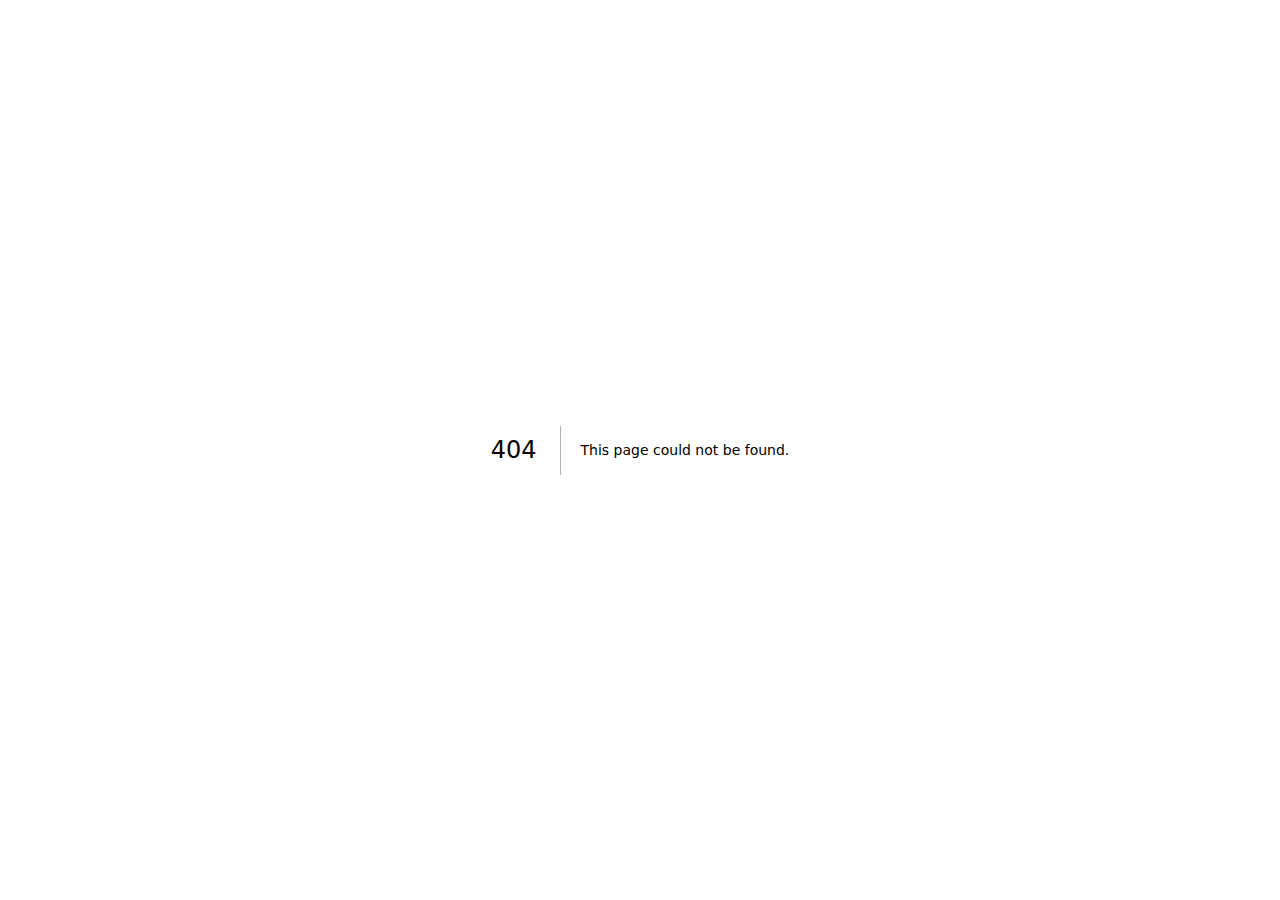
<file: 404/index.html>
<!DOCTYPE html><!--IYLk5XPyIXV2vOIdTLOIY--><html lang="en"><head><meta charSet="utf-8"/><meta name="viewport" content="width=device-width, initial-scale=1"/><link rel="stylesheet" href="/_next/static/chunks/13e383cd194f2743.css" data-precedence="next"/><link rel="preload" as="script" fetchPriority="low" href="/_next/static/chunks/15c00c3be9e2d542.js"/><script src="/_next/static/chunks/b5851092548c038a.js" async=""></script><script src="/_next/static/chunks/59df0a4da9ce0079.js" async=""></script><script src="/_next/static/chunks/turbopack-5de59c33527f1d55.js" async=""></script><script src="/_next/static/chunks/33074d3ff5d0cd2d.js" async=""></script><script src="/_next/static/chunks/c4d90098b4abc498.js" async=""></script><meta name="robots" content="noindex"/><meta name="next-size-adjust" content=""/><title>404: This page could not be found.</title><title>George DiNicola | Software Engineer</title><meta name="description" content="Personal portfolio and software engineering work."/><meta property="og:title" content="George DiNicola | Software Engineer"/><meta property="og:description" content="Personal portfolio and software engineering work."/><meta property="og:url" content="https://georgedinicola.github.io/"/><meta property="og:site_name" content="George DiNicola Portfolio"/><meta property="og:image" content="https://georgedinicola.github.io/me.jpg"/><meta property="og:image:width" content="500"/><meta property="og:image:height" content="500"/><meta property="og:image:alt" content="George DiNicola"/><meta property="og:type" content="website"/><meta name="twitter:card" content="summary"/><meta name="twitter:title" content="George DiNicola | Software Engineer"/><meta name="twitter:description" content="Personal portfolio and software engineering work."/><meta name="twitter:image" content="https://georgedinicola.github.io/me.jpg"/><link rel="icon" href="/favicon.ico?favicon.75d440a0.ico" sizes="1024x1024" type="image/x-icon"/><script src="/_next/static/chunks/a6dad97d9634a72d.js" noModule=""></script></head><body class="geist_a71539c9-module__T19VSG__variable geist_mono_8d43a2aa-module__8Li5zG__variable antialiased"><div hidden=""><!--$--><!--/$--></div><script>
(() => {
  try {
    const storedTheme = localStorage.getItem("theme");
    const legacyStoredThemePreference = localStorage.getItem("theme-preference");
    const resolvedTheme =
      storedTheme === "light" || storedTheme === "dark"
        ? storedTheme
        : legacyStoredThemePreference === "light" ||
            legacyStoredThemePreference === "dark"
          ? legacyStoredThemePreference
          : window.matchMedia("(prefers-color-scheme: dark)").matches
            ? "dark"
            : "light";
    document.documentElement.dataset.theme = resolvedTheme;
    document.documentElement.style.colorScheme = resolvedTheme;
  } catch {}
})();
</script><div style="font-family:system-ui,&quot;Segoe UI&quot;,Roboto,Helvetica,Arial,sans-serif,&quot;Apple Color Emoji&quot;,&quot;Segoe UI Emoji&quot;;height:100vh;text-align:center;display:flex;flex-direction:column;align-items:center;justify-content:center"><div><style>body{color:#000;background:#fff;margin:0}.next-error-h1{border-right:1px solid rgba(0,0,0,.3)}@media (prefers-color-scheme:dark){body{color:#fff;background:#000}.next-error-h1{border-right:1px solid rgba(255,255,255,.3)}}</style><h1 class="next-error-h1" style="display:inline-block;margin:0 20px 0 0;padding:0 23px 0 0;font-size:24px;font-weight:500;vertical-align:top;line-height:49px">404</h1><div style="display:inline-block"><h2 style="font-size:14px;font-weight:400;line-height:49px;margin:0">This page could not be found.</h2></div></div></div><!--$--><!--/$--><script src="/_next/static/chunks/15c00c3be9e2d542.js" id="_R_" async=""></script><script>(self.__next_f=self.__next_f||[]).push([0])</script><script>self.__next_f.push([1,"1:\"$Sreact.fragment\"\n2:I[3097,[\"/_next/static/chunks/33074d3ff5d0cd2d.js\",\"/_next/static/chunks/c4d90098b4abc498.js\"],\"default\"]\n3:I[99299,[\"/_next/static/chunks/33074d3ff5d0cd2d.js\",\"/_next/static/chunks/c4d90098b4abc498.js\"],\"default\"]\n4:I[36345,[\"/_next/static/chunks/33074d3ff5d0cd2d.js\",\"/_next/static/chunks/c4d90098b4abc498.js\"],\"OutletBoundary\"]\n5:\"$Sreact.suspense\"\n7:I[36345,[\"/_next/static/chunks/33074d3ff5d0cd2d.js\",\"/_next/static/chunks/c4d90098b4abc498.js\"],\"ViewportBoundary\"]\n9:I[36345,[\"/_next/static/chunks/33074d3ff5d0cd2d.js\",\"/_next/static/chunks/c4d90098b4abc498.js\"],\"MetadataBoundary\"]\nb:I[16153,[\"/_next/static/chunks/33074d3ff5d0cd2d.js\",\"/_next/static/chunks/c4d90098b4abc498.js\"],\"default\"]\n:HL[\"/_next/static/chunks/13e383cd194f2743.css\",\"style\"]\n"])</script><script>self.__next_f.push([1,"0:{\"P\":null,\"b\":\"IYLk5XPyIXV2vOIdTLOIY\",\"c\":[\"\",\"_not-found\",\"\"],\"q\":\"\",\"i\":false,\"f\":[[[\"\",{\"children\":[\"/_not-found\",{\"children\":[\"__PAGE__\",{}]}]},\"$undefined\",\"$undefined\",true],[[\"$\",\"$1\",\"c\",{\"children\":[[[\"$\",\"link\",\"0\",{\"rel\":\"stylesheet\",\"href\":\"/_next/static/chunks/13e383cd194f2743.css\",\"precedence\":\"next\",\"crossOrigin\":\"$undefined\",\"nonce\":\"$undefined\"}]],[\"$\",\"html\",null,{\"lang\":\"en\",\"suppressHydrationWarning\":true,\"children\":[\"$\",\"body\",null,{\"className\":\"geist_a71539c9-module__T19VSG__variable geist_mono_8d43a2aa-module__8Li5zG__variable antialiased\",\"children\":[[\"$\",\"script\",null,{\"dangerouslySetInnerHTML\":{\"__html\":\"\\n(() =\u003e {\\n  try {\\n    const storedTheme = localStorage.getItem(\\\"theme\\\");\\n    const legacyStoredThemePreference = localStorage.getItem(\\\"theme-preference\\\");\\n    const resolvedTheme =\\n      storedTheme === \\\"light\\\" || storedTheme === \\\"dark\\\"\\n        ? storedTheme\\n        : legacyStoredThemePreference === \\\"light\\\" ||\\n            legacyStoredThemePreference === \\\"dark\\\"\\n          ? legacyStoredThemePreference\\n          : window.matchMedia(\\\"(prefers-color-scheme: dark)\\\").matches\\n            ? \\\"dark\\\"\\n            : \\\"light\\\";\\n    document.documentElement.dataset.theme = resolvedTheme;\\n    document.documentElement.style.colorScheme = resolvedTheme;\\n  } catch {}\\n})();\\n\"}}],[\"$\",\"$L2\",null,{\"parallelRouterKey\":\"children\",\"error\":\"$undefined\",\"errorStyles\":\"$undefined\",\"errorScripts\":\"$undefined\",\"template\":[\"$\",\"$L3\",null,{}],\"templateStyles\":\"$undefined\",\"templateScripts\":\"$undefined\",\"notFound\":[[[\"$\",\"title\",null,{\"children\":\"404: This page could not be found.\"}],[\"$\",\"div\",null,{\"style\":{\"fontFamily\":\"system-ui,\\\"Segoe UI\\\",Roboto,Helvetica,Arial,sans-serif,\\\"Apple Color Emoji\\\",\\\"Segoe UI Emoji\\\"\",\"height\":\"100vh\",\"textAlign\":\"center\",\"display\":\"flex\",\"flexDirection\":\"column\",\"alignItems\":\"center\",\"justifyContent\":\"center\"},\"children\":[\"$\",\"div\",null,{\"children\":[[\"$\",\"style\",null,{\"dangerouslySetInnerHTML\":{\"__html\":\"body{color:#000;background:#fff;margin:0}.next-error-h1{border-right:1px solid rgba(0,0,0,.3)}@media (prefers-color-scheme:dark){body{color:#fff;background:#000}.next-error-h1{border-right:1px solid rgba(255,255,255,.3)}}\"}}],[\"$\",\"h1\",null,{\"className\":\"next-error-h1\",\"style\":{\"display\":\"inline-block\",\"margin\":\"0 20px 0 0\",\"padding\":\"0 23px 0 0\",\"fontSize\":24,\"fontWeight\":500,\"verticalAlign\":\"top\",\"lineHeight\":\"49px\"},\"children\":404}],[\"$\",\"div\",null,{\"style\":{\"display\":\"inline-block\"},\"children\":[\"$\",\"h2\",null,{\"style\":{\"fontSize\":14,\"fontWeight\":400,\"lineHeight\":\"49px\",\"margin\":0},\"children\":\"This page could not be found.\"}]}]]}]}]],[]],\"forbidden\":\"$undefined\",\"unauthorized\":\"$undefined\"}]]}]}]]}],{\"children\":[[\"$\",\"$1\",\"c\",{\"children\":[null,[\"$\",\"$L2\",null,{\"parallelRouterKey\":\"children\",\"error\":\"$undefined\",\"errorStyles\":\"$undefined\",\"errorScripts\":\"$undefined\",\"template\":[\"$\",\"$L3\",null,{}],\"templateStyles\":\"$undefined\",\"templateScripts\":\"$undefined\",\"notFound\":\"$undefined\",\"forbidden\":\"$undefined\",\"unauthorized\":\"$undefined\"}]]}],{\"children\":[[\"$\",\"$1\",\"c\",{\"children\":[[[\"$\",\"title\",null,{\"children\":\"404: This page could not be found.\"}],[\"$\",\"div\",null,{\"style\":\"$0:f:0:1:0:props:children:1:props:children:props:children:1:props:notFound:0:1:props:style\",\"children\":[\"$\",\"div\",null,{\"children\":[[\"$\",\"style\",null,{\"dangerouslySetInnerHTML\":{\"__html\":\"body{color:#000;background:#fff;margin:0}.next-error-h1{border-right:1px solid rgba(0,0,0,.3)}@media (prefers-color-scheme:dark){body{color:#fff;background:#000}.next-error-h1{border-right:1px solid rgba(255,255,255,.3)}}\"}}],[\"$\",\"h1\",null,{\"className\":\"next-error-h1\",\"style\":\"$0:f:0:1:0:props:children:1:props:children:props:children:1:props:notFound:0:1:props:children:props:children:1:props:style\",\"children\":404}],[\"$\",\"div\",null,{\"style\":\"$0:f:0:1:0:props:children:1:props:children:props:children:1:props:notFound:0:1:props:children:props:children:2:props:style\",\"children\":[\"$\",\"h2\",null,{\"style\":\"$0:f:0:1:0:props:children:1:props:children:props:children:1:props:notFound:0:1:props:children:props:children:2:props:children:props:style\",\"children\":\"This page could not be found.\"}]}]]}]}]],null,[\"$\",\"$L4\",null,{\"children\":[\"$\",\"$5\",null,{\"name\":\"Next.MetadataOutlet\",\"children\":\"$@6\"}]}]]}],{},null,false,false]},null,false,false]},null,false,false],[\"$\",\"$1\",\"h\",{\"children\":[[\"$\",\"meta\",null,{\"name\":\"robots\",\"content\":\"noindex\"}],[\"$\",\"$L7\",null,{\"children\":\"$L8\"}],[\"$\",\"div\",null,{\"hidden\":true,\"children\":[\"$\",\"$L9\",null,{\"children\":[\"$\",\"$5\",null,{\"name\":\"Next.Metadata\",\"children\":\"$La\"}]}]}],[\"$\",\"meta\",null,{\"name\":\"next-size-adjust\",\"content\":\"\"}]]}],false]],\"m\":\"$undefined\",\"G\":[\"$b\",\"$undefined\"],\"S\":true}\n"])</script><script>self.__next_f.push([1,"8:[[\"$\",\"meta\",\"0\",{\"charSet\":\"utf-8\"}],[\"$\",\"meta\",\"1\",{\"name\":\"viewport\",\"content\":\"width=device-width, initial-scale=1\"}]]\n"])</script><script>self.__next_f.push([1,"c:I[20414,[\"/_next/static/chunks/33074d3ff5d0cd2d.js\",\"/_next/static/chunks/c4d90098b4abc498.js\"],\"IconMark\"]\n6:null\n"])</script><script>self.__next_f.push([1,"a:[[\"$\",\"title\",\"0\",{\"children\":\"George DiNicola | Software Engineer\"}],[\"$\",\"meta\",\"1\",{\"name\":\"description\",\"content\":\"Personal portfolio and software engineering work.\"}],[\"$\",\"meta\",\"2\",{\"property\":\"og:title\",\"content\":\"George DiNicola | Software Engineer\"}],[\"$\",\"meta\",\"3\",{\"property\":\"og:description\",\"content\":\"Personal portfolio and software engineering work.\"}],[\"$\",\"meta\",\"4\",{\"property\":\"og:url\",\"content\":\"https://georgedinicola.github.io/\"}],[\"$\",\"meta\",\"5\",{\"property\":\"og:site_name\",\"content\":\"George DiNicola Portfolio\"}],[\"$\",\"meta\",\"6\",{\"property\":\"og:image\",\"content\":\"https://georgedinicola.github.io/me.jpg\"}],[\"$\",\"meta\",\"7\",{\"property\":\"og:image:width\",\"content\":\"500\"}],[\"$\",\"meta\",\"8\",{\"property\":\"og:image:height\",\"content\":\"500\"}],[\"$\",\"meta\",\"9\",{\"property\":\"og:image:alt\",\"content\":\"George DiNicola\"}],[\"$\",\"meta\",\"10\",{\"property\":\"og:type\",\"content\":\"website\"}],[\"$\",\"meta\",\"11\",{\"name\":\"twitter:card\",\"content\":\"summary\"}],[\"$\",\"meta\",\"12\",{\"name\":\"twitter:title\",\"content\":\"George DiNicola | Software Engineer\"}],[\"$\",\"meta\",\"13\",{\"name\":\"twitter:description\",\"content\":\"Personal portfolio and software engineering work.\"}],[\"$\",\"meta\",\"14\",{\"name\":\"twitter:image\",\"content\":\"https://georgedinicola.github.io/me.jpg\"}],[\"$\",\"link\",\"15\",{\"rel\":\"icon\",\"href\":\"/favicon.ico?favicon.75d440a0.ico\",\"sizes\":\"1024x1024\",\"type\":\"image/x-icon\"}],[\"$\",\"$Lc\",\"16\",{}]]\n"])</script></body></html>
</file>
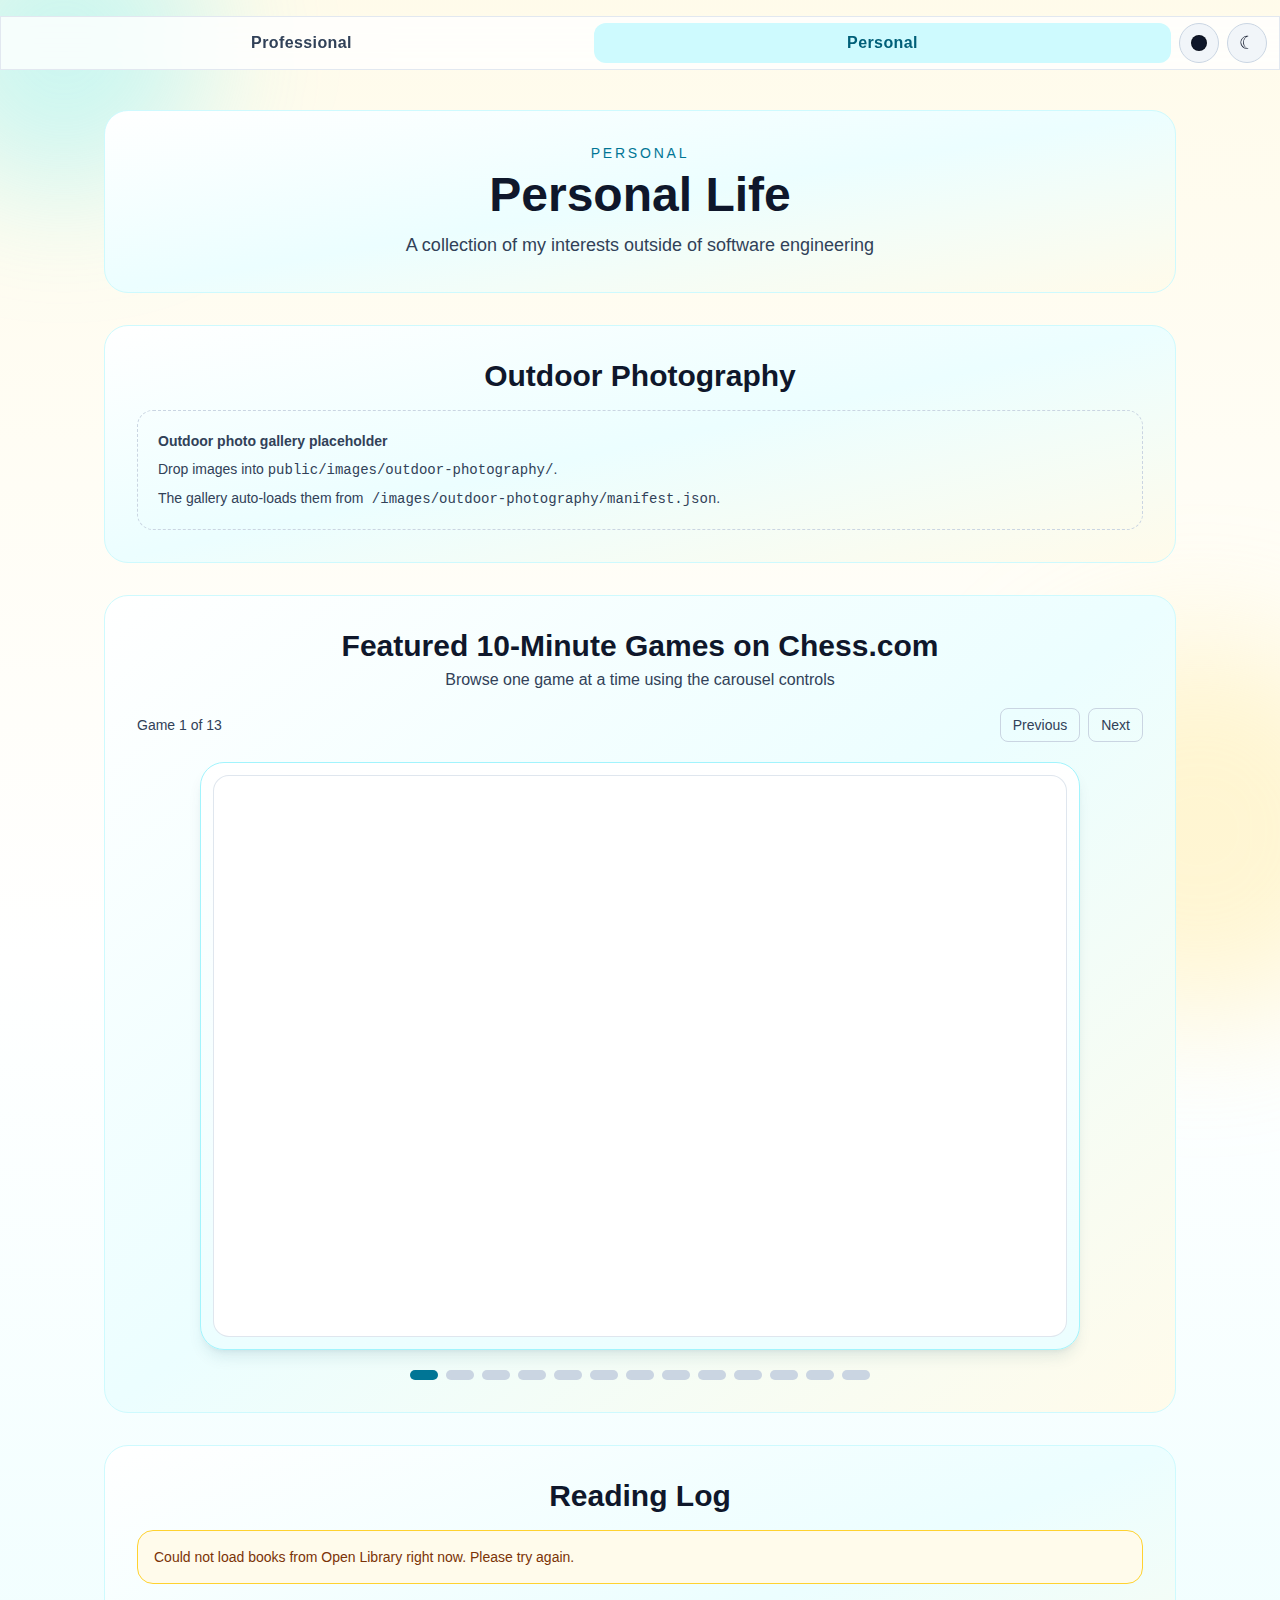
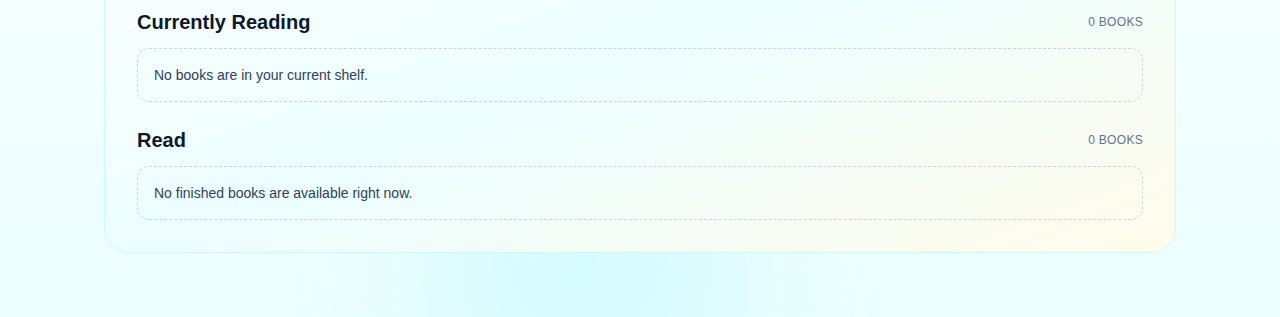
<file: personal/index.html>
<!DOCTYPE html><!--E_ijLFUlnOPmpzDQp55xu--><html lang="en"><head><meta charSet="utf-8"/><meta name="viewport" content="width=device-width, initial-scale=1"/><link rel="preload" href="/_next/static/media/797e433ab948586e-s.p.dbea232f.woff2" as="font" crossorigin="" type="font/woff2"/><link rel="preload" href="/_next/static/media/caa3a2e1cccd8315-s.p.853070df.woff2" as="font" crossorigin="" type="font/woff2"/><link rel="stylesheet" href="/_next/static/chunks/13e383cd194f2743.css" data-precedence="next"/><link rel="preload" as="script" fetchPriority="low" href="/_next/static/chunks/15c00c3be9e2d542.js"/><script src="/_next/static/chunks/b5851092548c038a.js" async=""></script><script src="/_next/static/chunks/59df0a4da9ce0079.js" async=""></script><script src="/_next/static/chunks/turbopack-5de59c33527f1d55.js" async=""></script><script src="/_next/static/chunks/33074d3ff5d0cd2d.js" async=""></script><script src="/_next/static/chunks/c4d90098b4abc498.js" async=""></script><script src="/_next/static/chunks/b003685adfae2338.js" async=""></script><script src="/_next/static/chunks/f6882f078b44cf1c.js" async=""></script><meta name="next-size-adjust" content=""/><title>George DiNicola | Software Engineer</title><meta name="description" content="Personal portfolio and software engineering work."/><meta property="og:title" content="George DiNicola | Software Engineer"/><meta property="og:description" content="Personal portfolio and software engineering work."/><meta property="og:url" content="https://georgedinicola.github.io/"/><meta property="og:site_name" content="George DiNicola Portfolio"/><meta property="og:image" content="https://georgedinicola.github.io/me.jpg"/><meta property="og:image:width" content="500"/><meta property="og:image:height" content="500"/><meta property="og:image:alt" content="George DiNicola"/><meta property="og:type" content="website"/><meta name="twitter:card" content="summary"/><meta name="twitter:title" content="George DiNicola | Software Engineer"/><meta name="twitter:description" content="Personal portfolio and software engineering work."/><meta name="twitter:image" content="https://georgedinicola.github.io/me.jpg"/><link rel="icon" href="/favicon.ico?favicon.75d440a0.ico" sizes="1024x1024" type="image/x-icon"/><script src="/_next/static/chunks/a6dad97d9634a72d.js" noModule=""></script></head><body class="geist_a71539c9-module__T19VSG__variable geist_mono_8d43a2aa-module__8Li5zG__variable antialiased"><div hidden=""><!--$--><!--/$--></div><script>
(() => {
  try {
    const storedTheme = localStorage.getItem("theme");
    const legacyStoredThemePreference = localStorage.getItem("theme-preference");
    const resolvedTheme =
      storedTheme === "light" || storedTheme === "dark"
        ? storedTheme
        : legacyStoredThemePreference === "light" ||
            legacyStoredThemePreference === "dark"
          ? legacyStoredThemePreference
          : window.matchMedia("(prefers-color-scheme: dark)").matches
            ? "dark"
            : "light";
    document.documentElement.dataset.theme = resolvedTheme;
    document.documentElement.style.colorScheme = resolvedTheme;
  } catch {}
})();
</script><main class="relative min-h-screen overflow-x-clip transition-colors bg-gradient-to-b from-amber-50 via-white to-cyan-50 text-slate-900"><div class="pointer-events-none absolute inset-0 z-0 overflow-hidden"><div class="absolute -top-24 -left-20 h-72 w-72 rounded-full blur-3xl bg-cyan-300/30" style="transform:none"></div><div class="absolute top-1/3 -right-28 h-96 w-96 rounded-full blur-3xl bg-amber-200/35" style="transform:none"></div><div class="absolute bottom-[-6rem] left-1/3 h-80 w-80 rounded-full blur-3xl bg-cyan-200/30" style="transform:none"></div></div><div aria-hidden="true" class="fixed top-0 left-0 z-[60] h-1 w-full origin-left bg-gradient-to-r from-cyan-600 via-emerald-500 to-cyan-700" style="transform:scaleX(0)"></div><header class="relative z-40 w-full pt-3 md:pt-4"><div class="flex w-full items-center gap-2 border px-2 py-1.5 backdrop-blur-xl md:px-3 border-slate-200 bg-white/80"><nav aria-label="Main" class="flex min-w-0 flex-1 gap-1"><a class="flex-1 rounded-xl px-3 py-2 text-center text-sm font-semibold tracking-wide transition-colors md:px-4 md:text-base text-slate-700 hover:bg-slate-100" href="/">Professional</a><a class="flex-1 rounded-xl px-3 py-2 text-center text-sm font-semibold tracking-wide transition-colors md:px-4 md:text-base bg-cyan-100 text-cyan-800" href="/personal/">Personal</a></nav><div class="relative shrink-0"><button type="button" aria-haspopup="menu" aria-expanded="false" aria-label="Open text color palette" title="Open text color palette" class="inline-flex h-10 w-10 items-center justify-center rounded-full border transition-colors border-slate-300 bg-slate-100"><span class="block h-4 w-4 rounded-full border border-black/30" style="background-color:#0f172a"></span></button><div role="menu" aria-label="Website text color" aria-hidden="true" class="absolute right-0 top-full z-50 mt-2 flex origin-top-right flex-col gap-1.5 rounded-xl border p-1.5 backdrop-blur-xl transition-all duration-200 ease-out border-slate-300 bg-white/95 pointer-events-none -translate-y-1 scale-95 opacity-0"><button type="button" role="menuitemradio" aria-checked="true" tabindex="-1" class="inline-flex h-7 w-7 items-center justify-center rounded-full transition ring-2 ring-cyan-500 ring-offset-2 ring-offset-white" aria-label="Mode default (light)" title="Mode default (light)"><span class="block h-4 w-4 rounded-full border border-black/30" style="background-color:#0f172a"></span></button><button type="button" role="menuitemradio" aria-checked="false" tabindex="-1" class="inline-flex h-7 w-7 items-center justify-center rounded-full transition opacity-90 hover:scale-105 hover:opacity-100" aria-label="Purple" title="Purple"><span class="block h-4 w-4 rounded-full border border-black/30" style="background-color:#a855f7"></span></button><button type="button" role="menuitemradio" aria-checked="false" tabindex="-1" class="inline-flex h-7 w-7 items-center justify-center rounded-full transition opacity-90 hover:scale-105 hover:opacity-100" aria-label="Yellow" title="Yellow"><span class="block h-4 w-4 rounded-full border border-black/30" style="background-color:#fde047"></span></button><button type="button" role="menuitemradio" aria-checked="false" tabindex="-1" class="inline-flex h-7 w-7 items-center justify-center rounded-full transition opacity-90 hover:scale-105 hover:opacity-100" aria-label="Pink" title="Pink"><span class="block h-4 w-4 rounded-full border border-black/30" style="background-color:#f472b6"></span></button><button type="button" role="menuitemradio" aria-checked="false" tabindex="-1" class="inline-flex h-7 w-7 items-center justify-center rounded-full transition opacity-90 hover:scale-105 hover:opacity-100" aria-label="Green" title="Green"><span class="block h-4 w-4 rounded-full border border-black/30" style="background-color:#4ade80"></span></button><button type="button" role="menuitemradio" aria-checked="false" tabindex="-1" class="inline-flex h-7 w-7 items-center justify-center rounded-full transition opacity-90 hover:scale-105 hover:opacity-100" aria-label="Blue" title="Blue"><span class="block h-4 w-4 rounded-full border border-black/30" style="background-color:#60a5fa"></span></button></div></div><button type="button" aria-label="Switch to dark mode" title="Switch to dark mode" class="inline-flex h-10 w-10 shrink-0 items-center justify-center rounded-full border text-lg transition-colors border-slate-300 bg-slate-100">☾</button></div></header><div class="relative z-10 mx-auto w-full max-w-6xl space-y-8 px-6 pb-12 pt-8 md:px-10 md:pb-16 md:pt-10"><section class="rounded-3xl border p-6 md:p-8 border-cyan-100 bg-gradient-to-br from-white via-cyan-50 to-amber-50"><div class="text-center"><p class="site-text-static text-sm font-medium uppercase tracking-[0.2em] text-cyan-700">Personal</p><h1 class="mt-2 text-3xl font-bold md:text-5xl">Personal Life</h1><p class="mt-3 text-base leading-relaxed md:text-lg text-slate-700">A collection of my interests outside of software engineering</p></div></section><section id="outdoor-photography" class="rounded-3xl border p-6 md:p-8 border-cyan-100 bg-gradient-to-br from-white via-cyan-50 to-amber-50"><header class="mb-4 space-y-1 text-center"><h2 class="text-2xl font-bold md:text-3xl">Outdoor Photography</h2></header><div class="rounded-2xl border border-dashed p-5 text-sm border-slate-300 text-slate-700">Loading photos...</div></section><section id="best-chess-games" class="rounded-3xl border p-6 md:p-8 border-cyan-100 bg-gradient-to-br from-white via-cyan-50 to-amber-50"><header class="mb-4 space-y-1 text-center"><h2 class="text-2xl font-bold md:text-3xl">Featured 10-Minute Games on Chess.com</h2><p class="text-slate-700">Browse one game at a time using the carousel controls</p></header><div class="space-y-5"><div class="flex flex-col items-center justify-between gap-3 text-center sm:flex-row sm:text-left"><p class="text-sm text-slate-700">Game <!-- -->1<!-- --> of <!-- -->13</p><div class="flex items-center gap-2"><button type="button" class="rounded-lg border px-3 py-1.5 text-sm font-medium transition-colors border-slate-300 text-slate-700 hover:bg-slate-100">Previous</button><button type="button" class="rounded-lg border px-3 py-1.5 text-sm font-medium transition-colors border-slate-300 text-slate-700 hover:bg-slate-100">Next</button></div></div><div class="mx-auto w-full max-w-[880px] rounded-3xl border p-2 shadow-lg md:p-3 border-cyan-200 bg-gradient-to-b from-white to-cyan-50 shadow-cyan-900/10"><div class="overflow-hidden rounded-2xl border border-slate-300/60 bg-white"><iframe id="14648777" title="Chess game 1" src="https://www.chess.com/emboard?move=5&amp;id=14648777&amp;theme=light" class="mx-auto block w-full max-w-[760px]" style="height:560px;border:none;background-color:#ffffff" loading="lazy"></iframe></div></div><div class="flex flex-wrap items-center justify-center gap-2"><button type="button" aria-label="View chess game 1" class="h-2.5 w-7 rounded-full transition-colors bg-cyan-700"></button><button type="button" aria-label="View chess game 2" class="h-2.5 w-7 rounded-full transition-colors bg-slate-300 hover:bg-slate-400"></button><button type="button" aria-label="View chess game 3" class="h-2.5 w-7 rounded-full transition-colors bg-slate-300 hover:bg-slate-400"></button><button type="button" aria-label="View chess game 4" class="h-2.5 w-7 rounded-full transition-colors bg-slate-300 hover:bg-slate-400"></button><button type="button" aria-label="View chess game 5" class="h-2.5 w-7 rounded-full transition-colors bg-slate-300 hover:bg-slate-400"></button><button type="button" aria-label="View chess game 6" class="h-2.5 w-7 rounded-full transition-colors bg-slate-300 hover:bg-slate-400"></button><button type="button" aria-label="View chess game 7" class="h-2.5 w-7 rounded-full transition-colors bg-slate-300 hover:bg-slate-400"></button><button type="button" aria-label="View chess game 8" class="h-2.5 w-7 rounded-full transition-colors bg-slate-300 hover:bg-slate-400"></button><button type="button" aria-label="View chess game 9" class="h-2.5 w-7 rounded-full transition-colors bg-slate-300 hover:bg-slate-400"></button><button type="button" aria-label="View chess game 10" class="h-2.5 w-7 rounded-full transition-colors bg-slate-300 hover:bg-slate-400"></button><button type="button" aria-label="View chess game 11" class="h-2.5 w-7 rounded-full transition-colors bg-slate-300 hover:bg-slate-400"></button><button type="button" aria-label="View chess game 12" class="h-2.5 w-7 rounded-full transition-colors bg-slate-300 hover:bg-slate-400"></button><button type="button" aria-label="View chess game 13" class="h-2.5 w-7 rounded-full transition-colors bg-slate-300 hover:bg-slate-400"></button></div></div></section><section id="open-library-books" class="rounded-3xl border p-6 md:p-8 border-cyan-100 bg-gradient-to-br from-white via-cyan-50 to-amber-50"><header class="mb-4 space-y-1 text-center"><h2 class="text-2xl font-bold md:text-3xl">Reading Log</h2></header><div class="space-y-6"><div class="rounded-2xl border border-dashed p-5 text-sm border-slate-300 text-slate-700">Loading shelves...</div><section class="space-y-3"><div class="flex items-center justify-between gap-3"><h3 class="text-lg font-semibold md:text-xl">Currently Reading</h3><p class="text-xs font-medium uppercase tracking-wide text-slate-500">0<!-- --> book<!-- -->s</p></div><div class="rounded-xl border border-dashed p-4 text-sm border-slate-300 text-slate-700">No books are in your current shelf.</div></section><section class="space-y-3"><div class="flex items-center justify-between gap-3"><h3 class="text-lg font-semibold md:text-xl">Read</h3><p class="text-xs font-medium uppercase tracking-wide text-slate-500">0<!-- --> book<!-- -->s</p></div><div class="rounded-xl border border-dashed p-4 text-sm border-slate-300 text-slate-700">No finished books are available right now.</div></section></div></section></div></main><!--$--><!--/$--><script src="/_next/static/chunks/15c00c3be9e2d542.js" id="_R_" async=""></script><script>(self.__next_f=self.__next_f||[]).push([0])</script><script>self.__next_f.push([1,"1:\"$Sreact.fragment\"\n2:I[3097,[\"/_next/static/chunks/33074d3ff5d0cd2d.js\",\"/_next/static/chunks/c4d90098b4abc498.js\"],\"default\"]\n3:I[99299,[\"/_next/static/chunks/33074d3ff5d0cd2d.js\",\"/_next/static/chunks/c4d90098b4abc498.js\"],\"default\"]\n4:I[78565,[\"/_next/static/chunks/33074d3ff5d0cd2d.js\",\"/_next/static/chunks/c4d90098b4abc498.js\"],\"ClientPageRoot\"]\n5:I[49531,[\"/_next/static/chunks/b003685adfae2338.js\",\"/_next/static/chunks/f6882f078b44cf1c.js\"],\"default\"]\n8:I[36345,[\"/_next/static/chunks/33074d3ff5d0cd2d.js\",\"/_next/static/chunks/c4d90098b4abc498.js\"],\"OutletBoundary\"]\n9:\"$Sreact.suspense\"\nb:I[36345,[\"/_next/static/chunks/33074d3ff5d0cd2d.js\",\"/_next/static/chunks/c4d90098b4abc498.js\"],\"ViewportBoundary\"]\nd:I[36345,[\"/_next/static/chunks/33074d3ff5d0cd2d.js\",\"/_next/static/chunks/c4d90098b4abc498.js\"],\"MetadataBoundary\"]\nf:I[16153,[],\"default\"]\n:HL[\"/_next/static/chunks/13e383cd194f2743.css\",\"style\"]\n:HL[\"/_next/static/media/797e433ab948586e-s.p.dbea232f.woff2\",\"font\",{\"crossOrigin\":\"\",\"type\":\"font/woff2\"}]\n:HL[\"/_next/static/media/caa3a2e1cccd8315-s.p.853070df.woff2\",\"font\",{\"crossOrigin\":\"\",\"type\":\"font/woff2\"}]\n"])</script><script>self.__next_f.push([1,"0:{\"P\":null,\"b\":\"E_ijLFUlnOPmpzDQp55xu\",\"c\":[\"\",\"personal\",\"\"],\"q\":\"\",\"i\":false,\"f\":[[[\"\",{\"children\":[\"personal\",{\"children\":[\"__PAGE__\",{}]}]},\"$undefined\",\"$undefined\",true],[[\"$\",\"$1\",\"c\",{\"children\":[[[\"$\",\"link\",\"0\",{\"rel\":\"stylesheet\",\"href\":\"/_next/static/chunks/13e383cd194f2743.css\",\"precedence\":\"next\",\"crossOrigin\":\"$undefined\",\"nonce\":\"$undefined\"}]],[\"$\",\"html\",null,{\"lang\":\"en\",\"suppressHydrationWarning\":true,\"children\":[\"$\",\"body\",null,{\"className\":\"geist_a71539c9-module__T19VSG__variable geist_mono_8d43a2aa-module__8Li5zG__variable antialiased\",\"children\":[[\"$\",\"script\",null,{\"dangerouslySetInnerHTML\":{\"__html\":\"\\n(() =\u003e {\\n  try {\\n    const storedTheme = localStorage.getItem(\\\"theme\\\");\\n    const legacyStoredThemePreference = localStorage.getItem(\\\"theme-preference\\\");\\n    const resolvedTheme =\\n      storedTheme === \\\"light\\\" || storedTheme === \\\"dark\\\"\\n        ? storedTheme\\n        : legacyStoredThemePreference === \\\"light\\\" ||\\n            legacyStoredThemePreference === \\\"dark\\\"\\n          ? legacyStoredThemePreference\\n          : window.matchMedia(\\\"(prefers-color-scheme: dark)\\\").matches\\n            ? \\\"dark\\\"\\n            : \\\"light\\\";\\n    document.documentElement.dataset.theme = resolvedTheme;\\n    document.documentElement.style.colorScheme = resolvedTheme;\\n  } catch {}\\n})();\\n\"}}],[\"$\",\"$L2\",null,{\"parallelRouterKey\":\"children\",\"error\":\"$undefined\",\"errorStyles\":\"$undefined\",\"errorScripts\":\"$undefined\",\"template\":[\"$\",\"$L3\",null,{}],\"templateStyles\":\"$undefined\",\"templateScripts\":\"$undefined\",\"notFound\":[[[\"$\",\"title\",null,{\"children\":\"404: This page could not be found.\"}],[\"$\",\"div\",null,{\"style\":{\"fontFamily\":\"system-ui,\\\"Segoe UI\\\",Roboto,Helvetica,Arial,sans-serif,\\\"Apple Color Emoji\\\",\\\"Segoe UI Emoji\\\"\",\"height\":\"100vh\",\"textAlign\":\"center\",\"display\":\"flex\",\"flexDirection\":\"column\",\"alignItems\":\"center\",\"justifyContent\":\"center\"},\"children\":[\"$\",\"div\",null,{\"children\":[[\"$\",\"style\",null,{\"dangerouslySetInnerHTML\":{\"__html\":\"body{color:#000;background:#fff;margin:0}.next-error-h1{border-right:1px solid rgba(0,0,0,.3)}@media (prefers-color-scheme:dark){body{color:#fff;background:#000}.next-error-h1{border-right:1px solid rgba(255,255,255,.3)}}\"}}],[\"$\",\"h1\",null,{\"className\":\"next-error-h1\",\"style\":{\"display\":\"inline-block\",\"margin\":\"0 20px 0 0\",\"padding\":\"0 23px 0 0\",\"fontSize\":24,\"fontWeight\":500,\"verticalAlign\":\"top\",\"lineHeight\":\"49px\"},\"children\":404}],[\"$\",\"div\",null,{\"style\":{\"display\":\"inline-block\"},\"children\":[\"$\",\"h2\",null,{\"style\":{\"fontSize\":14,\"fontWeight\":400,\"lineHeight\":\"49px\",\"margin\":0},\"children\":\"This page could not be found.\"}]}]]}]}]],[]],\"forbidden\":\"$undefined\",\"unauthorized\":\"$undefined\"}]]}]}]]}],{\"children\":[[\"$\",\"$1\",\"c\",{\"children\":[null,[\"$\",\"$L2\",null,{\"parallelRouterKey\":\"children\",\"error\":\"$undefined\",\"errorStyles\":\"$undefined\",\"errorScripts\":\"$undefined\",\"template\":[\"$\",\"$L3\",null,{}],\"templateStyles\":\"$undefined\",\"templateScripts\":\"$undefined\",\"notFound\":\"$undefined\",\"forbidden\":\"$undefined\",\"unauthorized\":\"$undefined\"}]]}],{\"children\":[[\"$\",\"$1\",\"c\",{\"children\":[[\"$\",\"$L4\",null,{\"Component\":\"$5\",\"serverProvidedParams\":{\"searchParams\":{},\"params\":{},\"promises\":[\"$@6\",\"$@7\"]}}],[[\"$\",\"script\",\"script-0\",{\"src\":\"/_next/static/chunks/b003685adfae2338.js\",\"async\":true,\"nonce\":\"$undefined\"}],[\"$\",\"script\",\"script-1\",{\"src\":\"/_next/static/chunks/f6882f078b44cf1c.js\",\"async\":true,\"nonce\":\"$undefined\"}]],[\"$\",\"$L8\",null,{\"children\":[\"$\",\"$9\",null,{\"name\":\"Next.MetadataOutlet\",\"children\":\"$@a\"}]}]]}],{},null,false,false]},null,false,false]},null,false,false],[\"$\",\"$1\",\"h\",{\"children\":[null,[\"$\",\"$Lb\",null,{\"children\":\"$Lc\"}],[\"$\",\"div\",null,{\"hidden\":true,\"children\":[\"$\",\"$Ld\",null,{\"children\":[\"$\",\"$9\",null,{\"name\":\"Next.Metadata\",\"children\":\"$Le\"}]}]}],[\"$\",\"meta\",null,{\"name\":\"next-size-adjust\",\"content\":\"\"}]]}],false]],\"m\":\"$undefined\",\"G\":[\"$f\",[]],\"S\":true}\n"])</script><script>self.__next_f.push([1,"6:{}\n7:\"$0:f:0:1:1:children:1:children:0:props:children:0:props:serverProvidedParams:params\"\n"])</script><script>self.__next_f.push([1,"c:[[\"$\",\"meta\",\"0\",{\"charSet\":\"utf-8\"}],[\"$\",\"meta\",\"1\",{\"name\":\"viewport\",\"content\":\"width=device-width, initial-scale=1\"}]]\n"])</script><script>self.__next_f.push([1,"10:I[20414,[\"/_next/static/chunks/33074d3ff5d0cd2d.js\",\"/_next/static/chunks/c4d90098b4abc498.js\"],\"IconMark\"]\na:null\n"])</script><script>self.__next_f.push([1,"e:[[\"$\",\"title\",\"0\",{\"children\":\"George DiNicola | Software Engineer\"}],[\"$\",\"meta\",\"1\",{\"name\":\"description\",\"content\":\"Personal portfolio and software engineering work.\"}],[\"$\",\"meta\",\"2\",{\"property\":\"og:title\",\"content\":\"George DiNicola | Software Engineer\"}],[\"$\",\"meta\",\"3\",{\"property\":\"og:description\",\"content\":\"Personal portfolio and software engineering work.\"}],[\"$\",\"meta\",\"4\",{\"property\":\"og:url\",\"content\":\"https://georgedinicola.github.io/\"}],[\"$\",\"meta\",\"5\",{\"property\":\"og:site_name\",\"content\":\"George DiNicola Portfolio\"}],[\"$\",\"meta\",\"6\",{\"property\":\"og:image\",\"content\":\"https://georgedinicola.github.io/me.jpg\"}],[\"$\",\"meta\",\"7\",{\"property\":\"og:image:width\",\"content\":\"500\"}],[\"$\",\"meta\",\"8\",{\"property\":\"og:image:height\",\"content\":\"500\"}],[\"$\",\"meta\",\"9\",{\"property\":\"og:image:alt\",\"content\":\"George DiNicola\"}],[\"$\",\"meta\",\"10\",{\"property\":\"og:type\",\"content\":\"website\"}],[\"$\",\"meta\",\"11\",{\"name\":\"twitter:card\",\"content\":\"summary\"}],[\"$\",\"meta\",\"12\",{\"name\":\"twitter:title\",\"content\":\"George DiNicola | Software Engineer\"}],[\"$\",\"meta\",\"13\",{\"name\":\"twitter:description\",\"content\":\"Personal portfolio and software engineering work.\"}],[\"$\",\"meta\",\"14\",{\"name\":\"twitter:image\",\"content\":\"https://georgedinicola.github.io/me.jpg\"}],[\"$\",\"link\",\"15\",{\"rel\":\"icon\",\"href\":\"/favicon.ico?favicon.75d440a0.ico\",\"sizes\":\"1024x1024\",\"type\":\"image/x-icon\"}],[\"$\",\"$L10\",\"16\",{}]]\n"])</script></body></html>
</file>
<file: _next/static/chunks/13e383cd194f2743.css>
@font-face{font-family:Geist;font-style:normal;font-weight:100 900;font-display:swap;src:url(../media/8a480f0b521d4e75-s.8e0177b5.woff2)format("woff2");unicode-range:U+301,U+400-45F,U+490-491,U+4B0-4B1,U+2116}@font-face{font-family:Geist;font-style:normal;font-weight:100 900;font-display:swap;src:url(../media/7178b3e590c64307-s.b97b3418.woff2)format("woff2");unicode-range:U+100-2BA,U+2BD-2C5,U+2C7-2CC,U+2CE-2D7,U+2DD-2FF,U+304,U+308,U+329,U+1D00-1DBF,U+1E00-1E9F,U+1EF2-1EFF,U+2020,U+20A0-20AB,U+20AD-20C0,U+2113,U+2C60-2C7F,U+A720-A7FF}@font-face{font-family:Geist;font-style:normal;font-weight:100 900;font-display:swap;src:url(../media/caa3a2e1cccd8315-s.p.853070df.woff2)format("woff2");unicode-range:U+??,U+131,U+152-153,U+2BB-2BC,U+2C6,U+2DA,U+2DC,U+304,U+308,U+329,U+2000-206F,U+20AC,U+2122,U+2191,U+2193,U+2212,U+2215,U+FEFF,U+FFFD}@font-face{font-family:Geist Fallback;src:local(Arial);ascent-override:95.94%;descent-override:28.16%;line-gap-override:0.0%;size-adjust:104.76%}.geist_a71539c9-module__T19VSG__className{font-family:Geist,Geist Fallback;font-style:normal}.geist_a71539c9-module__T19VSG__variable{--font-geist-sans:"Geist","Geist Fallback"}
@font-face{font-family:Geist Mono;font-style:normal;font-weight:100 900;font-display:swap;src:url(../media/4fa387ec64143e14-s.c1fdd6c2.woff2)format("woff2");unicode-range:U+301,U+400-45F,U+490-491,U+4B0-4B1,U+2116}@font-face{font-family:Geist Mono;font-style:normal;font-weight:100 900;font-display:swap;src:url(../media/bbc41e54d2fcbd21-s.799d8ef8.woff2)format("woff2");unicode-range:U+100-2BA,U+2BD-2C5,U+2C7-2CC,U+2CE-2D7,U+2DD-2FF,U+304,U+308,U+329,U+1D00-1DBF,U+1E00-1E9F,U+1EF2-1EFF,U+2020,U+20A0-20AB,U+20AD-20C0,U+2113,U+2C60-2C7F,U+A720-A7FF}@font-face{font-family:Geist Mono;font-style:normal;font-weight:100 900;font-display:swap;src:url(../media/797e433ab948586e-s.p.dbea232f.woff2)format("woff2");unicode-range:U+??,U+131,U+152-153,U+2BB-2BC,U+2C6,U+2DA,U+2DC,U+304,U+308,U+329,U+2000-206F,U+20AC,U+2122,U+2191,U+2193,U+2212,U+2215,U+FEFF,U+FFFD}@font-face{font-family:Geist Mono Fallback;src:local(Arial);ascent-override:74.67%;descent-override:21.92%;line-gap-override:0.0%;size-adjust:134.59%}.geist_mono_8d43a2aa-module__8Li5zG__className{font-family:Geist Mono,Geist Mono Fallback;font-style:normal}.geist_mono_8d43a2aa-module__8Li5zG__variable{--font-geist-mono:"Geist Mono","Geist Mono Fallback"}
@layer properties{@supports (((-webkit-hyphens:none)) and (not (margin-trim:inline))) or ((-moz-orient:inline) and (not (color:rgb(from red r g b)))){*,:before,:after,::backdrop{--tw-translate-x:0;--tw-translate-y:0;--tw-translate-z:0;--tw-scale-x:1;--tw-scale-y:1;--tw-scale-z:1;--tw-space-y-reverse:0;--tw-border-style:solid;--tw-gradient-position:initial;--tw-gradient-from:#0000;--tw-gradient-via:#0000;--tw-gradient-to:#0000;--tw-gradient-stops:initial;--tw-gradient-via-stops:initial;--tw-gradient-from-position:0%;--tw-gradient-via-position:50%;--tw-gradient-to-position:100%;--tw-leading:initial;--tw-font-weight:initial;--tw-tracking:initial;--tw-shadow:0 0 #0000;--tw-shadow-color:initial;--tw-shadow-alpha:100%;--tw-inset-shadow:0 0 #0000;--tw-inset-shadow-color:initial;--tw-inset-shadow-alpha:100%;--tw-ring-color:initial;--tw-ring-shadow:0 0 #0000;--tw-inset-ring-color:initial;--tw-inset-ring-shadow:0 0 #0000;--tw-ring-inset:initial;--tw-ring-offset-width:0px;--tw-ring-offset-color:#fff;--tw-ring-offset-shadow:0 0 #0000;--tw-blur:initial;--tw-brightness:initial;--tw-contrast:initial;--tw-grayscale:initial;--tw-hue-rotate:initial;--tw-invert:initial;--tw-opacity:initial;--tw-saturate:initial;--tw-sepia:initial;--tw-drop-shadow:initial;--tw-drop-shadow-color:initial;--tw-drop-shadow-alpha:100%;--tw-drop-shadow-size:initial;--tw-backdrop-blur:initial;--tw-backdrop-brightness:initial;--tw-backdrop-contrast:initial;--tw-backdrop-grayscale:initial;--tw-backdrop-hue-rotate:initial;--tw-backdrop-invert:initial;--tw-backdrop-opacity:initial;--tw-backdrop-saturate:initial;--tw-backdrop-sepia:initial;--tw-duration:initial;--tw-ease:initial}}}@layer theme{:root,:host{--color-amber-50:#fffbeb;--color-amber-200:#fee685;--color-amber-300:#ffd236;--color-amber-400:#fcbb00;--color-amber-500:#f99c00;--color-amber-700:#b75000;--color-amber-900:#7b3306;--color-emerald-300:#5ee9b5;--color-emerald-400:#00d294;--color-emerald-500:#00bb7f;--color-cyan-50:#ecfeff;--color-cyan-100:#cefafe;--color-cyan-200:#a2f4fd;--color-cyan-300:#53eafd;--color-cyan-400:#00d2ef;--color-cyan-500:#00b7d7;--color-cyan-600:#0092b5;--color-cyan-700:#007492;--color-cyan-800:#005f78;--color-cyan-900:#104e64;--color-cyan-950:#053345;--color-slate-100:#f1f5f9;--color-slate-200:#e2e8f0;--color-slate-300:#cad5e2;--color-slate-400:#90a1b9;--color-slate-500:#62748e;--color-slate-600:#45556c;--color-slate-700:#314158;--color-slate-800:#1d293d;--color-slate-900:#0f172b;--color-slate-950:#020618;--color-black:#000;--color-white:#fff;--spacing:.25rem;--container-3xl:48rem;--container-4xl:56rem;--container-6xl:72rem;--text-xs:.75rem;--text-xs--line-height:calc(1/.75);--text-sm:.875rem;--text-sm--line-height:calc(1.25/.875);--text-base:1rem;--text-base--line-height:calc(1.5/1);--text-lg:1.125rem;--text-lg--line-height:calc(1.75/1.125);--text-xl:1.25rem;--text-xl--line-height:calc(1.75/1.25);--text-2xl:1.5rem;--text-2xl--line-height:calc(2/1.5);--text-3xl:1.875rem;--text-3xl--line-height:calc(2.25/1.875);--text-5xl:3rem;--text-5xl--line-height:1;--font-weight-medium:500;--font-weight-semibold:600;--font-weight-bold:700;--tracking-wide:.025em;--leading-tight:1.25;--leading-relaxed:1.625;--radius-lg:.5rem;--radius-xl:.75rem;--radius-2xl:1rem;--radius-3xl:1.5rem;--ease-out:cubic-bezier(0,0,.2,1);--blur-sm:8px;--blur-xl:24px;--blur-3xl:64px;--default-transition-duration:.15s;--default-transition-timing-function:cubic-bezier(.4,0,.2,1);--default-font-family:var(--font-geist-sans);--default-mono-font-family:var(--font-geist-mono)}@supports (color:lab(0% 0 0)){:root,:host{--color-amber-50:lab(98.6252% -.635922 8.42309);--color-amber-200:lab(91.7203% -.505269 49.9084);--color-amber-300:lab(86.4156% 6.13147 78.3961);--color-amber-400:lab(80.1641% 16.6016 99.2089);--color-amber-500:lab(72.7183% 31.8672 97.9407);--color-amber-700:lab(47.2709% 42.9082 69.2966);--color-amber-900:lab(31.2288% 30.2627 40.0378);--color-emerald-300:lab(83.9203% -48.7124 13.8849);--color-emerald-400:lab(75.0771% -60.7313 19.4147);--color-emerald-500:lab(66.9756% -58.27 19.5419);--color-cyan-50:lab(98.3304% -5.97432 -2.62108);--color-cyan-100:lab(95.3146% -13.8285 -6.84732);--color-cyan-200:lab(91.0821% -24.0435 -12.8306);--color-cyan-300:lab(85.3886% -36.7636 -21.5716);--color-cyan-400:lab(76.6045% -40.9406 -29.6231);--color-cyan-500:lab(67.805% -35.3952 -30.2018);--color-cyan-600:lab(55.1767% -26.7496 -30.5139);--color-cyan-700:lab(44.7267% -21.5987 -26.118);--color-cyan-800:lab(36.5114% -17.1989 -21.6292);--color-cyan-900:lab(30.372% -13.1853 -18.7887);--color-cyan-950:lab(19.1528% -9.68757 -15.5267);--color-slate-100:lab(96.286% -.852436 -2.46847);--color-slate-200:lab(91.7353% -.998765 -4.76968);--color-slate-300:lab(84.7652% -1.94535 -7.93337);--color-slate-400:lab(65.5349% -2.25151 -14.5072);--color-slate-500:lab(48.0876% -2.03595 -16.5814);--color-slate-600:lab(35.5623% -1.74978 -15.4316);--color-slate-700:lab(26.9569% -1.47016 -15.6993);--color-slate-800:lab(16.132% -.318035 -14.6672);--color-slate-900:lab(7.78673% 1.82345 -15.0537);--color-slate-950:lab(1.76974% 1.32743 -9.28855)}}}@layer base{*,:after,:before,::backdrop{box-sizing:border-box;border:0 solid;margin:0;padding:0}::file-selector-button{box-sizing:border-box;border:0 solid;margin:0;padding:0}html,:host{-webkit-text-size-adjust:100%;tab-size:4;line-height:1.5;font-family:var(--default-font-family,ui-sans-serif,system-ui,sans-serif,"Apple Color Emoji","Segoe UI Emoji","Segoe UI Symbol","Noto Color Emoji");font-feature-settings:var(--default-font-feature-settings,normal);font-variation-settings:var(--default-font-variation-settings,normal);-webkit-tap-highlight-color:transparent}hr{height:0;color:inherit;border-top-width:1px}abbr:where([title]){-webkit-text-decoration:underline dotted;text-decoration:underline dotted}h1,h2,h3,h4,h5,h6{font-size:inherit;font-weight:inherit}a{color:inherit;-webkit-text-decoration:inherit;-webkit-text-decoration:inherit;-webkit-text-decoration:inherit;-webkit-text-decoration:inherit;text-decoration:inherit}b,strong{font-weight:bolder}code,kbd,samp,pre{font-family:var(--default-mono-font-family,ui-monospace,SFMono-Regular,Menlo,Monaco,Consolas,"Liberation Mono","Courier New",monospace);font-feature-settings:var(--default-mono-font-feature-settings,normal);font-variation-settings:var(--default-mono-font-variation-settings,normal);font-size:1em}small{font-size:80%}sub,sup{vertical-align:baseline;font-size:75%;line-height:0;position:relative}sub{bottom:-.25em}sup{top:-.5em}table{text-indent:0;border-color:inherit;border-collapse:collapse}:-moz-focusring{outline:auto}progress{vertical-align:baseline}summary{display:list-item}ol,ul,menu{list-style:none}img,svg,video,canvas,audio,iframe,embed,object{vertical-align:middle;display:block}img,video{max-width:100%;height:auto}button,input,select,optgroup,textarea{font:inherit;font-feature-settings:inherit;font-variation-settings:inherit;letter-spacing:inherit;color:inherit;opacity:1;background-color:#0000;border-radius:0}::file-selector-button{font:inherit;font-feature-settings:inherit;font-variation-settings:inherit;letter-spacing:inherit;color:inherit;opacity:1;background-color:#0000;border-radius:0}:where(select:is([multiple],[size])) optgroup{font-weight:bolder}:where(select:is([multiple],[size])) optgroup option{padding-inline-start:20px}::file-selector-button{margin-inline-end:4px}::placeholder{opacity:1}@supports (not ((-webkit-appearance:-apple-pay-button))) or (contain-intrinsic-size:1px){::placeholder{color:currentColor}@supports (color:color-mix(in lab, red, red)){::placeholder{color:color-mix(in oklab,currentcolor 50%,transparent)}}}textarea{resize:vertical}::-webkit-search-decoration{-webkit-appearance:none}::-webkit-date-and-time-value{min-height:1lh;text-align:inherit}::-webkit-datetime-edit{display:inline-flex}::-webkit-datetime-edit-fields-wrapper{padding:0}::-webkit-datetime-edit{padding-block:0}::-webkit-datetime-edit-year-field{padding-block:0}::-webkit-datetime-edit-month-field{padding-block:0}::-webkit-datetime-edit-day-field{padding-block:0}::-webkit-datetime-edit-hour-field{padding-block:0}::-webkit-datetime-edit-minute-field{padding-block:0}::-webkit-datetime-edit-second-field{padding-block:0}::-webkit-datetime-edit-millisecond-field{padding-block:0}::-webkit-datetime-edit-meridiem-field{padding-block:0}::-webkit-calendar-picker-indicator{line-height:1}:-moz-ui-invalid{box-shadow:none}button,input:where([type=button],[type=reset],[type=submit]){appearance:button}::file-selector-button{appearance:button}::-webkit-inner-spin-button{height:auto}::-webkit-outer-spin-button{height:auto}[hidden]:where(:not([hidden=until-found])){display:none!important}}@layer components;@layer utilities{.pointer-events-auto{pointer-events:auto}.pointer-events-none{pointer-events:none}.absolute{position:absolute}.fixed{position:fixed}.relative{position:relative}.static{position:static}.-inset-1{inset:calc(var(--spacing)*-1)}.inset-0{inset:calc(var(--spacing)*0)}.start{inset-inline-start:var(--spacing)}.-top-14{top:calc(var(--spacing)*-14)}.-top-16{top:calc(var(--spacing)*-16)}.-top-20{top:calc(var(--spacing)*-20)}.-top-24{top:calc(var(--spacing)*-24)}.top-0{top:calc(var(--spacing)*0)}.top-1{top:calc(var(--spacing)*1)}.top-1\/2{top:50%}.top-1\/3{top:33.3333%}.top-4{top:calc(var(--spacing)*4)}.top-full{top:100%}.-right-8{right:calc(var(--spacing)*-8)}.-right-10{right:calc(var(--spacing)*-10)}.-right-16{right:calc(var(--spacing)*-16)}.-right-28{right:calc(var(--spacing)*-28)}.right-0{right:calc(var(--spacing)*0)}.right-2{right:calc(var(--spacing)*2)}.right-4{right:calc(var(--spacing)*4)}.-bottom-24{bottom:calc(var(--spacing)*-24)}.bottom-1{bottom:calc(var(--spacing)*1)}.bottom-4{bottom:calc(var(--spacing)*4)}.bottom-\[-6rem\]{bottom:-6rem}.-left-8{left:calc(var(--spacing)*-8)}.-left-10{left:calc(var(--spacing)*-10)}.-left-20{left:calc(var(--spacing)*-20)}.left-0{left:calc(var(--spacing)*0)}.left-1\/2{left:50%}.left-1\/3{left:33.3333%}.left-2{left:calc(var(--spacing)*2)}.z-0{z-index:0}.z-10{z-index:10}.z-40{z-index:40}.z-50{z-index:50}.z-\[60\]{z-index:60}.z-\[100\]{z-index:100}.mx-auto{margin-inline:auto}.mt-1{margin-top:calc(var(--spacing)*1)}.mt-2{margin-top:calc(var(--spacing)*2)}.mt-3{margin-top:calc(var(--spacing)*3)}.mt-4{margin-top:calc(var(--spacing)*4)}.mt-6{margin-top:calc(var(--spacing)*6)}.mt-10{margin-top:calc(var(--spacing)*10)}.mt-12{margin-top:calc(var(--spacing)*12)}.mb-4{margin-bottom:calc(var(--spacing)*4)}.\[display\:-webkit-box\]{display:-webkit-box}.block{display:block}.flex{display:flex}.grid{display:grid}.hidden{display:none}.inline-flex{display:inline-flex}.aspect-\[2\/3\]{aspect-ratio:2/3}.aspect-\[4\/3\]{aspect-ratio:4/3}.h-1{height:calc(var(--spacing)*1)}.h-2\.5{height:calc(var(--spacing)*2.5)}.h-4{height:calc(var(--spacing)*4)}.h-5{height:calc(var(--spacing)*5)}.h-7{height:calc(var(--spacing)*7)}.h-9{height:calc(var(--spacing)*9)}.h-10{height:calc(var(--spacing)*10)}.h-11{height:calc(var(--spacing)*11)}.h-12{height:calc(var(--spacing)*12)}.h-16{height:calc(var(--spacing)*16)}.h-32{height:calc(var(--spacing)*32)}.h-44{height:calc(var(--spacing)*44)}.h-48{height:calc(var(--spacing)*48)}.h-56{height:calc(var(--spacing)*56)}.h-72{height:calc(var(--spacing)*72)}.h-80{height:calc(var(--spacing)*80)}.h-96{height:calc(var(--spacing)*96)}.h-auto{height:auto}.h-full{height:100%}.max-h-full{max-height:100%}.min-h-0{min-height:calc(var(--spacing)*0)}.min-h-screen{min-height:100vh}.w-4{width:calc(var(--spacing)*4)}.w-5{width:calc(var(--spacing)*5)}.w-7{width:calc(var(--spacing)*7)}.w-9{width:calc(var(--spacing)*9)}.w-10{width:calc(var(--spacing)*10)}.w-11{width:calc(var(--spacing)*11)}.w-12{width:calc(var(--spacing)*12)}.w-24{width:calc(var(--spacing)*24)}.w-32{width:calc(var(--spacing)*32)}.w-44{width:calc(var(--spacing)*44)}.w-48{width:calc(var(--spacing)*48)}.w-56{width:calc(var(--spacing)*56)}.w-72{width:calc(var(--spacing)*72)}.w-80{width:calc(var(--spacing)*80)}.w-96{width:calc(var(--spacing)*96)}.w-auto{width:auto}.w-full{width:100%}.w-max{width:max-content}.w-px{width:1px}.max-w-3xl{max-width:var(--container-3xl)}.max-w-4xl{max-width:var(--container-4xl)}.max-w-6xl{max-width:var(--container-6xl)}.max-w-\[760px\]{max-width:760px}.max-w-\[880px\]{max-width:880px}.max-w-full{max-width:100%}.min-w-0{min-width:calc(var(--spacing)*0)}.min-w-40{min-width:calc(var(--spacing)*40)}.flex-1{flex:1}.shrink-0{flex-shrink:0}.origin-left{transform-origin:0}.origin-top{transform-origin:top}.origin-top-right{transform-origin:100% 0}.-translate-x-1\/2{--tw-translate-x:calc(calc(1/2*100%)*-1);translate:var(--tw-translate-x)var(--tw-translate-y)}.-translate-y-1{--tw-translate-y:calc(var(--spacing)*-1);translate:var(--tw-translate-x)var(--tw-translate-y)}.-translate-y-1\/2{--tw-translate-y:calc(calc(1/2*100%)*-1);translate:var(--tw-translate-x)var(--tw-translate-y)}.translate-y-0{--tw-translate-y:calc(var(--spacing)*0);translate:var(--tw-translate-x)var(--tw-translate-y)}.scale-95{--tw-scale-x:95%;--tw-scale-y:95%;--tw-scale-z:95%;scale:var(--tw-scale-x)var(--tw-scale-y)}.scale-100{--tw-scale-x:100%;--tw-scale-y:100%;--tw-scale-z:100%;scale:var(--tw-scale-x)var(--tw-scale-y)}.cursor-zoom-in{cursor:zoom-in}.grid-cols-2{grid-template-columns:repeat(2,minmax(0,1fr))}.flex-col{flex-direction:column}.flex-wrap{flex-wrap:wrap}.items-center{align-items:center}.justify-between{justify-content:space-between}.justify-center{justify-content:center}.justify-end{justify-content:flex-end}.gap-1{gap:calc(var(--spacing)*1)}.gap-1\.5{gap:calc(var(--spacing)*1.5)}.gap-2{gap:calc(var(--spacing)*2)}.gap-3{gap:calc(var(--spacing)*3)}.gap-4{gap:calc(var(--spacing)*4)}.gap-5{gap:calc(var(--spacing)*5)}.gap-8{gap:calc(var(--spacing)*8)}:where(.space-y-1>:not(:last-child)){--tw-space-y-reverse:0;margin-block-start:calc(calc(var(--spacing)*1)*var(--tw-space-y-reverse));margin-block-end:calc(calc(var(--spacing)*1)*calc(1 - var(--tw-space-y-reverse)))}:where(.space-y-3>:not(:last-child)){--tw-space-y-reverse:0;margin-block-start:calc(calc(var(--spacing)*3)*var(--tw-space-y-reverse));margin-block-end:calc(calc(var(--spacing)*3)*calc(1 - var(--tw-space-y-reverse)))}:where(.space-y-4>:not(:last-child)){--tw-space-y-reverse:0;margin-block-start:calc(calc(var(--spacing)*4)*var(--tw-space-y-reverse));margin-block-end:calc(calc(var(--spacing)*4)*calc(1 - var(--tw-space-y-reverse)))}:where(.space-y-5>:not(:last-child)){--tw-space-y-reverse:0;margin-block-start:calc(calc(var(--spacing)*5)*var(--tw-space-y-reverse));margin-block-end:calc(calc(var(--spacing)*5)*calc(1 - var(--tw-space-y-reverse)))}:where(.space-y-6>:not(:last-child)){--tw-space-y-reverse:0;margin-block-start:calc(calc(var(--spacing)*6)*var(--tw-space-y-reverse));margin-block-end:calc(calc(var(--spacing)*6)*calc(1 - var(--tw-space-y-reverse)))}:where(.space-y-7>:not(:last-child)){--tw-space-y-reverse:0;margin-block-start:calc(calc(var(--spacing)*7)*var(--tw-space-y-reverse));margin-block-end:calc(calc(var(--spacing)*7)*calc(1 - var(--tw-space-y-reverse)))}:where(.space-y-8>:not(:last-child)){--tw-space-y-reverse:0;margin-block-start:calc(calc(var(--spacing)*8)*var(--tw-space-y-reverse));margin-block-end:calc(calc(var(--spacing)*8)*calc(1 - var(--tw-space-y-reverse)))}.truncate{text-overflow:ellipsis;white-space:nowrap;overflow:hidden}.overflow-hidden{overflow:hidden}.overflow-x-auto{overflow-x:auto}.overflow-x-clip{overflow-x:clip}.rounded-2xl{border-radius:var(--radius-2xl)}.rounded-3xl{border-radius:var(--radius-3xl)}.rounded-\[2rem\]{border-radius:2rem}.rounded-full{border-radius:3.40282e38px}.rounded-lg{border-radius:var(--radius-lg)}.rounded-xl{border-radius:var(--radius-xl)}.border{border-style:var(--tw-border-style);border-width:1px}.border-2{border-style:var(--tw-border-style);border-width:2px}.border-dashed{--tw-border-style:dashed;border-style:dashed}.border-amber-300{border-color:var(--color-amber-300)}.border-amber-700\/70{border-color:#b75000b3}@supports (color:color-mix(in lab, red, red)){.border-amber-700\/70{border-color:color-mix(in oklab,var(--color-amber-700)70%,transparent)}}.border-black\/30{border-color:#0000004d}@supports (color:color-mix(in lab, red, red)){.border-black\/30{border-color:color-mix(in oklab,var(--color-black)30%,transparent)}}.border-cyan-100{border-color:var(--color-cyan-100)}.border-cyan-200{border-color:var(--color-cyan-200)}.border-cyan-300{border-color:var(--color-cyan-300)}.border-cyan-600{border-color:var(--color-cyan-600)}.border-cyan-700{border-color:var(--color-cyan-700)}.border-cyan-700\/70{border-color:#007492b3}@supports (color:color-mix(in lab, red, red)){.border-cyan-700\/70{border-color:color-mix(in oklab,var(--color-cyan-700)70%,transparent)}}.border-cyan-800{border-color:var(--color-cyan-800)}.border-slate-200{border-color:var(--color-slate-200)}.border-slate-300{border-color:var(--color-slate-300)}.border-slate-300\/60{border-color:#cad5e299}@supports (color:color-mix(in lab, red, red)){.border-slate-300\/60{border-color:color-mix(in oklab,var(--color-slate-300)60%,transparent)}}.border-slate-500{border-color:var(--color-slate-500)}.border-slate-600{border-color:var(--color-slate-600)}.border-slate-700{border-color:var(--color-slate-700)}.border-slate-700\/80{border-color:#314158cc}@supports (color:color-mix(in lab, red, red)){.border-slate-700\/80{border-color:color-mix(in oklab,var(--color-slate-700)80%,transparent)}}.border-slate-800{border-color:var(--color-slate-800)}.border-white{border-color:var(--color-white)}.bg-amber-50{background-color:var(--color-amber-50)}.bg-amber-200\/35{background-color:#fee68559}@supports (color:color-mix(in lab, red, red)){.bg-amber-200\/35{background-color:color-mix(in oklab,var(--color-amber-200)35%,transparent)}}.bg-amber-200\/40{background-color:#fee68566}@supports (color:color-mix(in lab, red, red)){.bg-amber-200\/40{background-color:color-mix(in oklab,var(--color-amber-200)40%,transparent)}}.bg-amber-300{background-color:var(--color-amber-300)}.bg-amber-400\/8{background-color:#fcbb0014}@supports (color:color-mix(in lab, red, red)){.bg-amber-400\/8{background-color:color-mix(in oklab,var(--color-amber-400)8%,transparent)}}.bg-amber-400\/10{background-color:#fcbb001a}@supports (color:color-mix(in lab, red, red)){.bg-amber-400\/10{background-color:color-mix(in oklab,var(--color-amber-400)10%,transparent)}}.bg-amber-500\/10{background-color:#f99c001a}@supports (color:color-mix(in lab, red, red)){.bg-amber-500\/10{background-color:color-mix(in oklab,var(--color-amber-500)10%,transparent)}}.bg-amber-900\/20{background-color:#7b330633}@supports (color:color-mix(in lab, red, red)){.bg-amber-900\/20{background-color:color-mix(in oklab,var(--color-amber-900)20%,transparent)}}.bg-cyan-100{background-color:var(--color-cyan-100)}.bg-cyan-100\/60{background-color:#cefafe99}@supports (color:color-mix(in lab, red, red)){.bg-cyan-100\/60{background-color:color-mix(in oklab,var(--color-cyan-100)60%,transparent)}}.bg-cyan-200\/30{background-color:#a2f4fd4d}@supports (color:color-mix(in lab, red, red)){.bg-cyan-200\/30{background-color:color-mix(in oklab,var(--color-cyan-200)30%,transparent)}}.bg-cyan-300{background-color:var(--color-cyan-300)}.bg-cyan-300\/30{background-color:#53eafd4d}@supports (color:color-mix(in lab, red, red)){.bg-cyan-300\/30{background-color:color-mix(in oklab,var(--color-cyan-300)30%,transparent)}}.bg-cyan-300\/40{background-color:#53eafd66}@supports (color:color-mix(in lab, red, red)){.bg-cyan-300\/40{background-color:color-mix(in oklab,var(--color-cyan-300)40%,transparent)}}.bg-cyan-400\/20{background-color:#00d2ef33}@supports (color:color-mix(in lab, red, red)){.bg-cyan-400\/20{background-color:color-mix(in oklab,var(--color-cyan-400)20%,transparent)}}.bg-cyan-500\/10{background-color:#00b7d71a}@supports (color:color-mix(in lab, red, red)){.bg-cyan-500\/10{background-color:color-mix(in oklab,var(--color-cyan-500)10%,transparent)}}.bg-cyan-500\/15{background-color:#00b7d726}@supports (color:color-mix(in lab, red, red)){.bg-cyan-500\/15{background-color:color-mix(in oklab,var(--color-cyan-500)15%,transparent)}}.bg-cyan-700{background-color:var(--color-cyan-700)}.bg-cyan-950\/50{background-color:#05334580}@supports (color:color-mix(in lab, red, red)){.bg-cyan-950\/50{background-color:color-mix(in oklab,var(--color-cyan-950)50%,transparent)}}.bg-emerald-400\/8{background-color:#00d29414}@supports (color:color-mix(in lab, red, red)){.bg-emerald-400\/8{background-color:color-mix(in oklab,var(--color-emerald-400)8%,transparent)}}.bg-slate-100{background-color:var(--color-slate-100)}.bg-slate-300{background-color:var(--color-slate-300)}.bg-slate-600{background-color:var(--color-slate-600)}.bg-slate-700{background-color:var(--color-slate-700)}.bg-slate-800{background-color:var(--color-slate-800)}.bg-slate-900{background-color:var(--color-slate-900)}.bg-slate-900\/70{background-color:#0f172bb3}@supports (color:color-mix(in lab, red, red)){.bg-slate-900\/70{background-color:color-mix(in oklab,var(--color-slate-900)70%,transparent)}}.bg-slate-900\/75{background-color:#0f172bbf}@supports (color:color-mix(in lab, red, red)){.bg-slate-900\/75{background-color:color-mix(in oklab,var(--color-slate-900)75%,transparent)}}.bg-slate-900\/80{background-color:#0f172bcc}@supports (color:color-mix(in lab, red, red)){.bg-slate-900\/80{background-color:color-mix(in oklab,var(--color-slate-900)80%,transparent)}}.bg-slate-900\/90{background-color:#0f172be6}@supports (color:color-mix(in lab, red, red)){.bg-slate-900\/90{background-color:color-mix(in oklab,var(--color-slate-900)90%,transparent)}}.bg-slate-900\/95{background-color:#0f172bf2}@supports (color:color-mix(in lab, red, red)){.bg-slate-900\/95{background-color:color-mix(in oklab,var(--color-slate-900)95%,transparent)}}.bg-slate-950{background-color:var(--color-slate-950)}.bg-slate-950\/40{background-color:#02061866}@supports (color:color-mix(in lab, red, red)){.bg-slate-950\/40{background-color:color-mix(in oklab,var(--color-slate-950)40%,transparent)}}.bg-slate-950\/90{background-color:#020618e6}@supports (color:color-mix(in lab, red, red)){.bg-slate-950\/90{background-color:color-mix(in oklab,var(--color-slate-950)90%,transparent)}}.bg-white{background-color:var(--color-white)}.bg-white\/80{background-color:#fffc}@supports (color:color-mix(in lab, red, red)){.bg-white\/80{background-color:color-mix(in oklab,var(--color-white)80%,transparent)}}.bg-white\/85{background-color:#ffffffd9}@supports (color:color-mix(in lab, red, red)){.bg-white\/85{background-color:color-mix(in oklab,var(--color-white)85%,transparent)}}.bg-white\/90{background-color:#ffffffe6}@supports (color:color-mix(in lab, red, red)){.bg-white\/90{background-color:color-mix(in oklab,var(--color-white)90%,transparent)}}.bg-white\/95{background-color:#fffffff2}@supports (color:color-mix(in lab, red, red)){.bg-white\/95{background-color:color-mix(in oklab,var(--color-white)95%,transparent)}}.bg-gradient-to-b{--tw-gradient-position:to bottom in oklab;background-image:linear-gradient(var(--tw-gradient-stops))}.bg-gradient-to-br{--tw-gradient-position:to bottom right in oklab;background-image:linear-gradient(var(--tw-gradient-stops))}.bg-gradient-to-r{--tw-gradient-position:to right in oklab;background-image:linear-gradient(var(--tw-gradient-stops))}.bg-\[radial-gradient\(circle_at_top\,rgba\(14\,116\,144\,0\.16\)\,transparent_55\%\)\]{background-image:radial-gradient(circle at top,#0e749029,#0000 55%)}.bg-\[radial-gradient\(circle_at_top\,rgba\(34\,211\,238\,0\.15\)\,transparent_55\%\)\]{background-image:radial-gradient(circle at top,#22d3ee26,#0000 55%)}.from-amber-50{--tw-gradient-from:var(--color-amber-50);--tw-gradient-stops:var(--tw-gradient-via-stops,var(--tw-gradient-position),var(--tw-gradient-from)var(--tw-gradient-from-position),var(--tw-gradient-to)var(--tw-gradient-to-position))}.from-cyan-300\/50{--tw-gradient-from:#53eafd80}@supports (color:color-mix(in lab, red, red)){.from-cyan-300\/50{--tw-gradient-from:color-mix(in oklab,var(--color-cyan-300)50%,transparent)}}.from-cyan-300\/50{--tw-gradient-stops:var(--tw-gradient-via-stops,var(--tw-gradient-position),var(--tw-gradient-from)var(--tw-gradient-from-position),var(--tw-gradient-to)var(--tw-gradient-to-position))}.from-cyan-400{--tw-gradient-from:var(--color-cyan-400);--tw-gradient-stops:var(--tw-gradient-via-stops,var(--tw-gradient-position),var(--tw-gradient-from)var(--tw-gradient-from-position),var(--tw-gradient-to)var(--tw-gradient-to-position))}.from-cyan-500\/45{--tw-gradient-from:#00b7d773}@supports (color:color-mix(in lab, red, red)){.from-cyan-500\/45{--tw-gradient-from:color-mix(in oklab,var(--color-cyan-500)45%,transparent)}}.from-cyan-500\/45{--tw-gradient-stops:var(--tw-gradient-via-stops,var(--tw-gradient-position),var(--tw-gradient-from)var(--tw-gradient-from-position),var(--tw-gradient-to)var(--tw-gradient-to-position))}.from-cyan-600{--tw-gradient-from:var(--color-cyan-600);--tw-gradient-stops:var(--tw-gradient-via-stops,var(--tw-gradient-position),var(--tw-gradient-from)var(--tw-gradient-from-position),var(--tw-gradient-to)var(--tw-gradient-to-position))}.from-slate-900{--tw-gradient-from:var(--color-slate-900);--tw-gradient-stops:var(--tw-gradient-via-stops,var(--tw-gradient-position),var(--tw-gradient-from)var(--tw-gradient-from-position),var(--tw-gradient-to)var(--tw-gradient-to-position))}.from-slate-950{--tw-gradient-from:var(--color-slate-950);--tw-gradient-stops:var(--tw-gradient-via-stops,var(--tw-gradient-position),var(--tw-gradient-from)var(--tw-gradient-from-position),var(--tw-gradient-to)var(--tw-gradient-to-position))}.from-white{--tw-gradient-from:var(--color-white);--tw-gradient-stops:var(--tw-gradient-via-stops,var(--tw-gradient-position),var(--tw-gradient-from)var(--tw-gradient-from-position),var(--tw-gradient-to)var(--tw-gradient-to-position))}.via-cyan-50{--tw-gradient-via:var(--color-cyan-50);--tw-gradient-via-stops:var(--tw-gradient-position),var(--tw-gradient-from)var(--tw-gradient-from-position),var(--tw-gradient-via)var(--tw-gradient-via-position),var(--tw-gradient-to)var(--tw-gradient-to-position);--tw-gradient-stops:var(--tw-gradient-via-stops)}.via-emerald-300{--tw-gradient-via:var(--color-emerald-300);--tw-gradient-via-stops:var(--tw-gradient-position),var(--tw-gradient-from)var(--tw-gradient-from-position),var(--tw-gradient-via)var(--tw-gradient-via-position),var(--tw-gradient-to)var(--tw-gradient-to-position);--tw-gradient-stops:var(--tw-gradient-via-stops)}.via-emerald-500{--tw-gradient-via:var(--color-emerald-500);--tw-gradient-via-stops:var(--tw-gradient-position),var(--tw-gradient-from)var(--tw-gradient-from-position),var(--tw-gradient-via)var(--tw-gradient-via-position),var(--tw-gradient-to)var(--tw-gradient-to-position);--tw-gradient-stops:var(--tw-gradient-via-stops)}.via-slate-900{--tw-gradient-via:var(--color-slate-900);--tw-gradient-via-stops:var(--tw-gradient-position),var(--tw-gradient-from)var(--tw-gradient-from-position),var(--tw-gradient-via)var(--tw-gradient-via-position),var(--tw-gradient-to)var(--tw-gradient-to-position);--tw-gradient-stops:var(--tw-gradient-via-stops)}.via-white{--tw-gradient-via:var(--color-white);--tw-gradient-via-stops:var(--tw-gradient-position),var(--tw-gradient-from)var(--tw-gradient-from-position),var(--tw-gradient-via)var(--tw-gradient-via-position),var(--tw-gradient-to)var(--tw-gradient-to-position);--tw-gradient-stops:var(--tw-gradient-via-stops)}.to-amber-50{--tw-gradient-to:var(--color-amber-50);--tw-gradient-stops:var(--tw-gradient-via-stops,var(--tw-gradient-position),var(--tw-gradient-from)var(--tw-gradient-from-position),var(--tw-gradient-to)var(--tw-gradient-to-position))}.to-amber-200\/40{--tw-gradient-to:#fee68566}@supports (color:color-mix(in lab, red, red)){.to-amber-200\/40{--tw-gradient-to:color-mix(in oklab,var(--color-amber-200)40%,transparent)}}.to-amber-200\/40{--tw-gradient-stops:var(--tw-gradient-via-stops,var(--tw-gradient-position),var(--tw-gradient-from)var(--tw-gradient-from-position),var(--tw-gradient-to)var(--tw-gradient-to-position))}.to-amber-400\/45{--tw-gradient-to:#fcbb0073}@supports (color:color-mix(in lab, red, red)){.to-amber-400\/45{--tw-gradient-to:color-mix(in oklab,var(--color-amber-400)45%,transparent)}}.to-amber-400\/45{--tw-gradient-stops:var(--tw-gradient-via-stops,var(--tw-gradient-position),var(--tw-gradient-from)var(--tw-gradient-from-position),var(--tw-gradient-to)var(--tw-gradient-to-position))}.to-cyan-50{--tw-gradient-to:var(--color-cyan-50);--tw-gradient-stops:var(--tw-gradient-via-stops,var(--tw-gradient-position),var(--tw-gradient-from)var(--tw-gradient-from-position),var(--tw-gradient-to)var(--tw-gradient-to-position))}.to-cyan-500{--tw-gradient-to:var(--color-cyan-500);--tw-gradient-stops:var(--tw-gradient-via-stops,var(--tw-gradient-position),var(--tw-gradient-from)var(--tw-gradient-from-position),var(--tw-gradient-to)var(--tw-gradient-to-position))}.to-cyan-700{--tw-gradient-to:var(--color-cyan-700);--tw-gradient-stops:var(--tw-gradient-via-stops,var(--tw-gradient-position),var(--tw-gradient-from)var(--tw-gradient-from-position),var(--tw-gradient-to)var(--tw-gradient-to-position))}.to-slate-950{--tw-gradient-to:var(--color-slate-950);--tw-gradient-stops:var(--tw-gradient-via-stops,var(--tw-gradient-position),var(--tw-gradient-from)var(--tw-gradient-from-position),var(--tw-gradient-to)var(--tw-gradient-to-position))}.object-contain{object-fit:contain}.object-cover{object-fit:cover}.p-1{padding:calc(var(--spacing)*1)}.p-1\.5{padding:calc(var(--spacing)*1.5)}.p-2{padding:calc(var(--spacing)*2)}.p-3{padding:calc(var(--spacing)*3)}.p-4{padding:calc(var(--spacing)*4)}.p-5{padding:calc(var(--spacing)*5)}.p-6{padding:calc(var(--spacing)*6)}.px-2{padding-inline:calc(var(--spacing)*2)}.px-3{padding-inline:calc(var(--spacing)*3)}.px-6{padding-inline:calc(var(--spacing)*6)}.py-1{padding-block:calc(var(--spacing)*1)}.py-1\.5{padding-block:calc(var(--spacing)*1.5)}.py-2{padding-block:calc(var(--spacing)*2)}.py-3{padding-block:calc(var(--spacing)*3)}.py-4{padding-block:calc(var(--spacing)*4)}.py-10{padding-block:calc(var(--spacing)*10)}.pt-3{padding-top:calc(var(--spacing)*3)}.pt-6{padding-top:calc(var(--spacing)*6)}.pt-8{padding-top:calc(var(--spacing)*8)}.pb-1{padding-bottom:calc(var(--spacing)*1)}.pb-3{padding-bottom:calc(var(--spacing)*3)}.pb-12{padding-bottom:calc(var(--spacing)*12)}.pl-8{padding-left:calc(var(--spacing)*8)}.text-center{text-align:center}.text-2xl{font-size:var(--text-2xl);line-height:var(--tw-leading,var(--text-2xl--line-height))}.text-3xl{font-size:var(--text-3xl);line-height:var(--tw-leading,var(--text-3xl--line-height))}.text-base{font-size:var(--text-base);line-height:var(--tw-leading,var(--text-base--line-height))}.text-lg{font-size:var(--text-lg);line-height:var(--tw-leading,var(--text-lg--line-height))}.text-sm{font-size:var(--text-sm);line-height:var(--tw-leading,var(--text-sm--line-height))}.text-xl{font-size:var(--text-xl);line-height:var(--tw-leading,var(--text-xl--line-height))}.text-xs{font-size:var(--text-xs);line-height:var(--tw-leading,var(--text-xs--line-height))}.leading-none{--tw-leading:1;line-height:1}.leading-relaxed{--tw-leading:var(--leading-relaxed);line-height:var(--leading-relaxed)}.leading-tight{--tw-leading:var(--leading-tight);line-height:var(--leading-tight)}.font-bold{--tw-font-weight:var(--font-weight-bold);font-weight:var(--font-weight-bold)}.font-medium{--tw-font-weight:var(--font-weight-medium);font-weight:var(--font-weight-medium)}.font-semibold{--tw-font-weight:var(--font-weight-semibold);font-weight:var(--font-weight-semibold)}.tracking-\[0\.2em\]{--tw-tracking:.2em;letter-spacing:.2em}.tracking-\[0\.12em\]{--tw-tracking:.12em;letter-spacing:.12em}.tracking-\[0\.18em\]{--tw-tracking:.18em;letter-spacing:.18em}.tracking-wide{--tw-tracking:var(--tracking-wide);letter-spacing:var(--tracking-wide)}.text-amber-200{color:var(--color-amber-200)}.text-amber-300{color:var(--color-amber-300)}.text-amber-700{color:var(--color-amber-700)}.text-amber-900{color:var(--color-amber-900)}.text-cyan-200{color:var(--color-cyan-200)}.text-cyan-300{color:var(--color-cyan-300)}.text-cyan-700{color:var(--color-cyan-700)}.text-cyan-800{color:var(--color-cyan-800)}.text-slate-100{color:var(--color-slate-100)}.text-slate-200{color:var(--color-slate-200)}.text-slate-300{color:var(--color-slate-300)}.text-slate-400{color:var(--color-slate-400)}.text-slate-500{color:var(--color-slate-500)}.text-slate-600{color:var(--color-slate-600)}.text-slate-700{color:var(--color-slate-700)}.text-slate-800{color:var(--color-slate-800)}.text-slate-900{color:var(--color-slate-900)}.text-white{color:var(--color-white)}.uppercase{text-transform:uppercase}.antialiased{-webkit-font-smoothing:antialiased;-moz-osx-font-smoothing:grayscale}.opacity-0{opacity:0}.opacity-70{opacity:.7}.opacity-90{opacity:.9}.opacity-100{opacity:1}.shadow-lg{--tw-shadow:0 10px 15px -3px var(--tw-shadow-color,#0000001a),0 4px 6px -4px var(--tw-shadow-color,#0000001a);box-shadow:var(--tw-inset-shadow),var(--tw-inset-ring-shadow),var(--tw-ring-offset-shadow),var(--tw-ring-shadow),var(--tw-shadow)}.ring-2{--tw-ring-shadow:var(--tw-ring-inset,)0 0 0 calc(2px + var(--tw-ring-offset-width))var(--tw-ring-color,currentcolor);box-shadow:var(--tw-inset-shadow),var(--tw-inset-ring-shadow),var(--tw-ring-offset-shadow),var(--tw-ring-shadow),var(--tw-shadow)}.shadow-black\/40{--tw-shadow-color:#0006}@supports (color:color-mix(in lab, red, red)){.shadow-black\/40{--tw-shadow-color:color-mix(in oklab,color-mix(in oklab,var(--color-black)40%,transparent)var(--tw-shadow-alpha),transparent)}}.shadow-cyan-900\/10{--tw-shadow-color:#104e641a}@supports (color:color-mix(in lab, red, red)){.shadow-cyan-900\/10{--tw-shadow-color:color-mix(in oklab,color-mix(in oklab,var(--color-cyan-900)10%,transparent)var(--tw-shadow-alpha),transparent)}}.ring-cyan-400{--tw-ring-color:var(--color-cyan-400)}.ring-cyan-500{--tw-ring-color:var(--color-cyan-500)}.ring-offset-2{--tw-ring-offset-width:2px;--tw-ring-offset-shadow:var(--tw-ring-inset,)0 0 0 var(--tw-ring-offset-width)var(--tw-ring-offset-color)}.ring-offset-slate-900{--tw-ring-offset-color:var(--color-slate-900)}.ring-offset-white{--tw-ring-offset-color:var(--color-white)}.blur-3xl{--tw-blur:blur(var(--blur-3xl));filter:var(--tw-blur,)var(--tw-brightness,)var(--tw-contrast,)var(--tw-grayscale,)var(--tw-hue-rotate,)var(--tw-invert,)var(--tw-saturate,)var(--tw-sepia,)var(--tw-drop-shadow,)}.blur-sm{--tw-blur:blur(var(--blur-sm));filter:var(--tw-blur,)var(--tw-brightness,)var(--tw-contrast,)var(--tw-grayscale,)var(--tw-hue-rotate,)var(--tw-invert,)var(--tw-saturate,)var(--tw-sepia,)var(--tw-drop-shadow,)}.filter{filter:var(--tw-blur,)var(--tw-brightness,)var(--tw-contrast,)var(--tw-grayscale,)var(--tw-hue-rotate,)var(--tw-invert,)var(--tw-saturate,)var(--tw-sepia,)var(--tw-drop-shadow,)}.backdrop-blur{--tw-backdrop-blur:blur(8px);-webkit-backdrop-filter:var(--tw-backdrop-blur,)var(--tw-backdrop-brightness,)var(--tw-backdrop-contrast,)var(--tw-backdrop-grayscale,)var(--tw-backdrop-hue-rotate,)var(--tw-backdrop-invert,)var(--tw-backdrop-opacity,)var(--tw-backdrop-saturate,)var(--tw-backdrop-sepia,);backdrop-filter:var(--tw-backdrop-blur,)var(--tw-backdrop-brightness,)var(--tw-backdrop-contrast,)var(--tw-backdrop-grayscale,)var(--tw-backdrop-hue-rotate,)var(--tw-backdrop-invert,)var(--tw-backdrop-opacity,)var(--tw-backdrop-saturate,)var(--tw-backdrop-sepia,)}.backdrop-blur-xl{--tw-backdrop-blur:blur(var(--blur-xl));-webkit-backdrop-filter:var(--tw-backdrop-blur,)var(--tw-backdrop-brightness,)var(--tw-backdrop-contrast,)var(--tw-backdrop-grayscale,)var(--tw-backdrop-hue-rotate,)var(--tw-backdrop-invert,)var(--tw-backdrop-opacity,)var(--tw-backdrop-saturate,)var(--tw-backdrop-sepia,);backdrop-filter:var(--tw-backdrop-blur,)var(--tw-backdrop-brightness,)var(--tw-backdrop-contrast,)var(--tw-backdrop-grayscale,)var(--tw-backdrop-hue-rotate,)var(--tw-backdrop-invert,)var(--tw-backdrop-opacity,)var(--tw-backdrop-saturate,)var(--tw-backdrop-sepia,)}.transition{transition-property:color,background-color,border-color,outline-color,text-decoration-color,fill,stroke,--tw-gradient-from,--tw-gradient-via,--tw-gradient-to,opacity,box-shadow,transform,translate,scale,rotate,filter,-webkit-backdrop-filter,backdrop-filter,display,content-visibility,overlay,pointer-events;transition-timing-function:var(--tw-ease,var(--default-transition-timing-function));transition-duration:var(--tw-duration,var(--default-transition-duration))}.transition-all{transition-property:all;transition-timing-function:var(--tw-ease,var(--default-transition-timing-function));transition-duration:var(--tw-duration,var(--default-transition-duration))}.transition-colors{transition-property:color,background-color,border-color,outline-color,text-decoration-color,fill,stroke,--tw-gradient-from,--tw-gradient-via,--tw-gradient-to;transition-timing-function:var(--tw-ease,var(--default-transition-timing-function));transition-duration:var(--tw-duration,var(--default-transition-duration))}.duration-200{--tw-duration:.2s;transition-duration:.2s}.ease-out{--tw-ease:var(--ease-out);transition-timing-function:var(--ease-out)}.\[-webkit-box-orient\:vertical\]{-webkit-box-orient:vertical}.\[-webkit-line-clamp\:2\]{-webkit-line-clamp:2}@media (hover:hover){.hover\:scale-105:hover{--tw-scale-x:105%;--tw-scale-y:105%;--tw-scale-z:105%;scale:var(--tw-scale-x)var(--tw-scale-y)}.hover\:border-cyan-300\/60:hover{border-color:#53eafd99}@supports (color:color-mix(in lab, red, red)){.hover\:border-cyan-300\/60:hover{border-color:color-mix(in oklab,var(--color-cyan-300)60%,transparent)}}.hover\:border-cyan-600\/60:hover{border-color:#0092b599}@supports (color:color-mix(in lab, red, red)){.hover\:border-cyan-600\/60:hover{border-color:color-mix(in oklab,var(--color-cyan-600)60%,transparent)}}.hover\:border-slate-400:hover{border-color:var(--color-slate-400)}.hover\:border-slate-500:hover{border-color:var(--color-slate-500)}.hover\:bg-cyan-100\/70:hover{background-color:#cefafeb3}@supports (color:color-mix(in lab, red, red)){.hover\:bg-cyan-100\/70:hover{background-color:color-mix(in oklab,var(--color-cyan-100)70%,transparent)}}.hover\:bg-cyan-900\/30:hover{background-color:#104e644d}@supports (color:color-mix(in lab, red, red)){.hover\:bg-cyan-900\/30:hover{background-color:color-mix(in oklab,var(--color-cyan-900)30%,transparent)}}.hover\:bg-slate-100:hover{background-color:var(--color-slate-100)}.hover\:bg-slate-400:hover{background-color:var(--color-slate-400)}.hover\:bg-slate-500:hover{background-color:var(--color-slate-500)}.hover\:bg-slate-800:hover{background-color:var(--color-slate-800)}.hover\:bg-slate-800\/70:hover{background-color:#1d293db3}@supports (color:color-mix(in lab, red, red)){.hover\:bg-slate-800\/70:hover{background-color:color-mix(in oklab,var(--color-slate-800)70%,transparent)}}.hover\:opacity-100:hover{opacity:1}}.disabled\:cursor-not-allowed:disabled{cursor:not-allowed}.disabled\:opacity-60:disabled{opacity:.6}@media (min-width:40rem){.sm\:right-3{right:calc(var(--spacing)*3)}.sm\:left-3{left:calc(var(--spacing)*3)}.sm\:grid-cols-2{grid-template-columns:repeat(2,minmax(0,1fr))}.sm\:grid-cols-3{grid-template-columns:repeat(3,minmax(0,1fr))}.sm\:flex-row{flex-direction:row}.sm\:px-4{padding-inline:calc(var(--spacing)*4)}.sm\:py-8{padding-block:calc(var(--spacing)*8)}.sm\:text-left{text-align:left}}@media (min-width:48rem){.md\:right-6{right:calc(var(--spacing)*6)}.md\:bottom-6{bottom:calc(var(--spacing)*6)}.md\:left-6{left:calc(var(--spacing)*6)}.md\:aspect-\[16\/10\]{aspect-ratio:16/10}.md\:h-20{height:calc(var(--spacing)*20)}.md\:h-40{height:calc(var(--spacing)*40)}.md\:w-28{width:calc(var(--spacing)*28)}.md\:w-40{width:calc(var(--spacing)*40)}.md\:grid-cols-4{grid-template-columns:repeat(4,minmax(0,1fr))}.md\:flex-row{flex-direction:row}.md\:items-baseline{align-items:baseline}.md\:items-end{align-items:flex-end}.md\:justify-between{justify-content:space-between}.md\:p-3{padding:calc(var(--spacing)*3)}.md\:p-8{padding:calc(var(--spacing)*8)}.md\:px-3{padding-inline:calc(var(--spacing)*3)}.md\:px-4{padding-inline:calc(var(--spacing)*4)}.md\:px-10{padding-inline:calc(var(--spacing)*10)}.md\:px-12{padding-inline:calc(var(--spacing)*12)}.md\:py-14{padding-block:calc(var(--spacing)*14)}.md\:pt-4{padding-top:calc(var(--spacing)*4)}.md\:pt-8{padding-top:calc(var(--spacing)*8)}.md\:pt-10{padding-top:calc(var(--spacing)*10)}.md\:pb-16{padding-bottom:calc(var(--spacing)*16)}.md\:text-3xl{font-size:var(--text-3xl);line-height:var(--tw-leading,var(--text-3xl--line-height))}.md\:text-5xl{font-size:var(--text-5xl);line-height:var(--tw-leading,var(--text-5xl--line-height))}.md\:text-base{font-size:var(--text-base);line-height:var(--tw-leading,var(--text-base--line-height))}.md\:text-lg{font-size:var(--text-lg);line-height:var(--tw-leading,var(--text-lg--line-height))}.md\:text-sm{font-size:var(--text-sm);line-height:var(--tw-leading,var(--text-sm--line-height))}.md\:text-xl{font-size:var(--text-xl);line-height:var(--tw-leading,var(--text-xl--line-height))}}@media (min-width:64rem){.lg\:col-span-4{grid-column:span 4/span 4}.lg\:col-span-8{grid-column:span 8/span 8}.lg\:grid-cols-4{grid-template-columns:repeat(4,minmax(0,1fr))}.lg\:grid-cols-7{grid-template-columns:repeat(7,minmax(0,1fr))}.lg\:grid-cols-12{grid-template-columns:repeat(12,minmax(0,1fr))}}}:root{--background:#fff;--foreground:#171717;--site-text-color:var(--foreground);--dur-fast:.22s;--dur-base:.42s;--dur-slow:.72s;--ease-out-expo:cubic-bezier(.16,1,.3,1);--ease-out-soft:cubic-bezier(.22,1,.36,1);--ease-smooth:cubic-bezier(.4,0,.2,1)}@media (prefers-color-scheme:dark){:root{--background:#0a0a0a;--foreground:#ededed}}html{scroll-behavior:smooth}body{background:var(--background);color:var(--foreground);font-family:Arial,Helvetica,sans-serif}body.site-text-color-active :where(p,li,span):not(.site-text-static){color:var(--site-text-color)!important}.open-library-3d-wrap{perspective:1200px;perspective-origin:50%}.open-library-book-card{transform-style:preserve-3d;transition:transform var(--dur-fast)var(--ease-out-soft),box-shadow var(--dur-fast)var(--ease-out-soft),border-color var(--dur-fast)var(--ease-smooth);will-change:transform}.open-library-book-card:hover,.open-library-book-card:focus-visible{transform:translateY(-8px)rotateX(8deg)rotateY(-6deg)scale(1.015);box-shadow:0 20px 42px #02061747}.open-library-book-cover{transform:translateZ(34px)}.open-library-book-meta{transform:translateZ(18px)}@media (prefers-reduced-motion:reduce){html{scroll-behavior:auto}*,:before,:after{transition-duration:.01ms!important;animation-duration:.01ms!important;animation-iteration-count:1!important}}@property --tw-translate-x{syntax:"*";inherits:false;initial-value:0}@property --tw-translate-y{syntax:"*";inherits:false;initial-value:0}@property --tw-translate-z{syntax:"*";inherits:false;initial-value:0}@property --tw-scale-x{syntax:"*";inherits:false;initial-value:1}@property --tw-scale-y{syntax:"*";inherits:false;initial-value:1}@property --tw-scale-z{syntax:"*";inherits:false;initial-value:1}@property --tw-space-y-reverse{syntax:"*";inherits:false;initial-value:0}@property --tw-border-style{syntax:"*";inherits:false;initial-value:solid}@property --tw-gradient-position{syntax:"*";inherits:false}@property --tw-gradient-from{syntax:"<color>";inherits:false;initial-value:#0000}@property --tw-gradient-via{syntax:"<color>";inherits:false;initial-value:#0000}@property --tw-gradient-to{syntax:"<color>";inherits:false;initial-value:#0000}@property --tw-gradient-stops{syntax:"*";inherits:false}@property --tw-gradient-via-stops{syntax:"*";inherits:false}@property --tw-gradient-from-position{syntax:"<length-percentage>";inherits:false;initial-value:0%}@property --tw-gradient-via-position{syntax:"<length-percentage>";inherits:false;initial-value:50%}@property --tw-gradient-to-position{syntax:"<length-percentage>";inherits:false;initial-value:100%}@property --tw-leading{syntax:"*";inherits:false}@property --tw-font-weight{syntax:"*";inherits:false}@property --tw-tracking{syntax:"*";inherits:false}@property --tw-shadow{syntax:"*";inherits:false;initial-value:0 0 #0000}@property --tw-shadow-color{syntax:"*";inherits:false}@property --tw-shadow-alpha{syntax:"<percentage>";inherits:false;initial-value:100%}@property --tw-inset-shadow{syntax:"*";inherits:false;initial-value:0 0 #0000}@property --tw-inset-shadow-color{syntax:"*";inherits:false}@property --tw-inset-shadow-alpha{syntax:"<percentage>";inherits:false;initial-value:100%}@property --tw-ring-color{syntax:"*";inherits:false}@property --tw-ring-shadow{syntax:"*";inherits:false;initial-value:0 0 #0000}@property --tw-inset-ring-color{syntax:"*";inherits:false}@property --tw-inset-ring-shadow{syntax:"*";inherits:false;initial-value:0 0 #0000}@property --tw-ring-inset{syntax:"*";inherits:false}@property --tw-ring-offset-width{syntax:"<length>";inherits:false;initial-value:0}@property --tw-ring-offset-color{syntax:"*";inherits:false;initial-value:#fff}@property --tw-ring-offset-shadow{syntax:"*";inherits:false;initial-value:0 0 #0000}@property --tw-blur{syntax:"*";inherits:false}@property --tw-brightness{syntax:"*";inherits:false}@property --tw-contrast{syntax:"*";inherits:false}@property --tw-grayscale{syntax:"*";inherits:false}@property --tw-hue-rotate{syntax:"*";inherits:false}@property --tw-invert{syntax:"*";inherits:false}@property --tw-opacity{syntax:"*";inherits:false}@property --tw-saturate{syntax:"*";inherits:false}@property --tw-sepia{syntax:"*";inherits:false}@property --tw-drop-shadow{syntax:"*";inherits:false}@property --tw-drop-shadow-color{syntax:"*";inherits:false}@property --tw-drop-shadow-alpha{syntax:"<percentage>";inherits:false;initial-value:100%}@property --tw-drop-shadow-size{syntax:"*";inherits:false}@property --tw-backdrop-blur{syntax:"*";inherits:false}@property --tw-backdrop-brightness{syntax:"*";inherits:false}@property --tw-backdrop-contrast{syntax:"*";inherits:false}@property --tw-backdrop-grayscale{syntax:"*";inherits:false}@property --tw-backdrop-hue-rotate{syntax:"*";inherits:false}@property --tw-backdrop-invert{syntax:"*";inherits:false}@property --tw-backdrop-opacity{syntax:"*";inherits:false}@property --tw-backdrop-saturate{syntax:"*";inherits:false}@property --tw-backdrop-sepia{syntax:"*";inherits:false}@property --tw-duration{syntax:"*";inherits:false}@property --tw-ease{syntax:"*";inherits:false}
</file>
